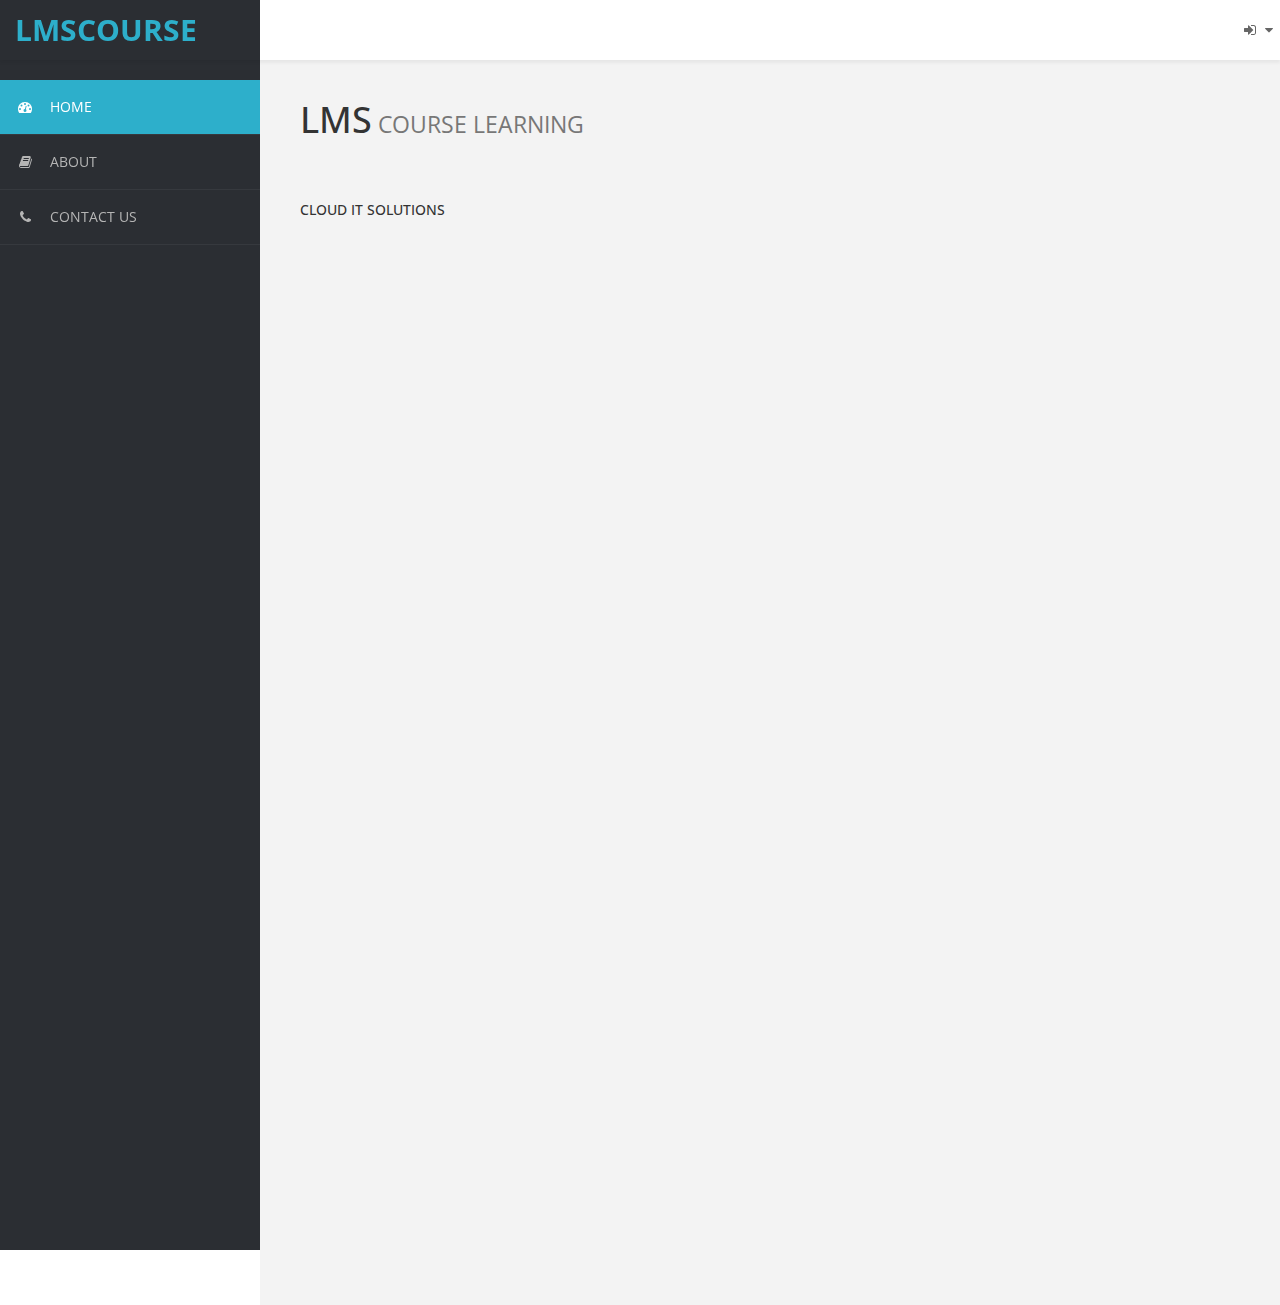
<file: index.html>
<!DOCTYPE html>
<html xmlns="http://www.w3.org/1999/xhtml">

<head>
    <meta charset="utf-8" />
    <meta name="viewport" content="width=device-width, initial-scale=1.0" />
    <title>LMS COURSE</title> 
    <!-- Bootstrap Styles-->
    <link href="assets/css/bootstrap.css" rel="stylesheet" />
    <!-- FontAwesome Styles-->
    <link href="assets/css/font-awesome.css" rel="stylesheet" />
    <!-- Morris Chart Styles-->
    <link href="assets/js/morris/morris-0.4.3.min.css" rel="stylesheet" />
    <!-- Custom Styles-->
    <link href="assets/css/custom-styles.css" rel="stylesheet" />
    <!-- Google Fonts-->
    <link href='http://fonts.googleapis.com/css?family=Open+Sans' rel='stylesheet' type='text/css' />
</head>

<body>
<div id="wrapper">
        <nav class="navbar navbar-default top-navbar" role="navigation">
            <div class="navbar-header">
                <button type="button" class="navbar-toggle" data-toggle="collapse" data-target=".sidebar-collapse">
                    <span class="sr-only">Toggle navigation</span>
                    <span class="icon-bar"></span>
                    <span class="icon-bar"></span>
                    <span class="icon-bar"></span>
                </button>
                <a class="navbar-brand" href="index.html"><b>LMS</b>COURSE</a>
            </div>

            <ul class="nav navbar-top-links navbar-right">

                </li>
				                <li class="dropdown">
                    <a class="dropdown-toggle" data-toggle="dropdown" href="#" aria-expanded="false">
                        <i class="fa fa-sign-in fa-fw"></i> <i class="fa fa-caret-down"></i>
                    </a>
                    <ul class="dropdown-menu dropdown-tasks">
                        <li>
                            <a href="login.html">   <!--  page link to user login here -->
                                <div>
                                    <p>
                                        <strong>USER</strong>
                                        <span class="pull-right text-muted"></span>
                                    </p>
                                  
                                </div>
                            </a>
                        </li>
                        <li class="divider"></li>
                        <li>
                            <a href="login_admin.html">
                                <div>
                                    <p>
                                        <strong>ADMIN</strong>  <!--  page link to admin login here -->
                                        <span class="pull-right text-muted"></span>
                                    </p>

                                    
                                </div>
                            </a>
                        </li>
                       
                       
                    <!-- /.dropdown-tasks -->
                </li>
     
            
				
            </ul>
        </nav>
        
        <!--/. NAV TOP  -->
        <nav class="navbar-default navbar-side" role="navigation">
            <div class="sidebar-collapse">
                <ul class="nav" id="main-menu">

                    <li>
                        <a class="active-menu" href="index.html?page=homepage"><i class="fa fa-dashboard"></i>HOME</a>
                    </li>
                   
                                                         
                    </span></a>


                    <li>
                        <a class="#" href="about.html?page=homepage"><i class="fa fa-book"></i>ABOUT</a>  <!-- button to page about -->
                    </li>


   <li>
                        <a class="#" href="contact_us.html?page=homepage"><i class="fa fa-phone"></i>CONTACT US</a>  <!-- button to page contact us -->
                    </li>




                              
                               
                              
                       
                   
					
                        </ul>
			
                        </ul>
                    </li>
                </ul>

            </div>

        </nav>
        <!-- /. NAV SIDE  -->
        <div id="page-wrapper">
            <div id="page-inner">


                <div class="row">
                    <div class="col-md-12">
                        <h1 class="page-header">
                           LMS<small>   COURSE LEARNING </small>
                        </h1>

                    </div>
                </div>
				
				
<tr>
<td height="450px" valign="top">


</td>
</tr>
    </form>
    
</body>       
<h3>
					
				
				
                <div class="row"></div>
                <!-- /. ROW  -->
			  <footer><p>CLOUD IT SOLUTIONS <a href="http://webthemez.com"></a></p></footer>
            </div>
            <!-- /. PAGE INNER  -->
        </div>
        <!-- /. PAGE WRAPPER  -->
    </div>
    <!-- /. WRAPPER  -->
    <!-- JS Scripts-->
    <!-- jQuery Js -->
    <script src="assets/js/jquery-1.10.2.js"></script>
    <!-- Bootstrap Js -->
    <script src="assets/js/bootstrap.min.js"></script>
	 
    <!-- Metis Menu Js -->
    <script src="assets/js/jquery.metisMenu.js"></script>
    <!-- Morris Chart Js -->
    <script src="assets/js/morris/raphael-2.1.0.min.js"></script>
    <script src="assets/js/morris/morris.js"></script>
	
	
	<script src="assets/js/easypiechart.js"></script>
	<script src="assets/js/easypiechart-data.js"></script>
	
	
    <!-- Custom Js -->
    <script src="assets/js/custom-scripts.js"></script>

    <!--Action JS-->
    <script src="js/action.js"></script>


</body>

</html>
</file>
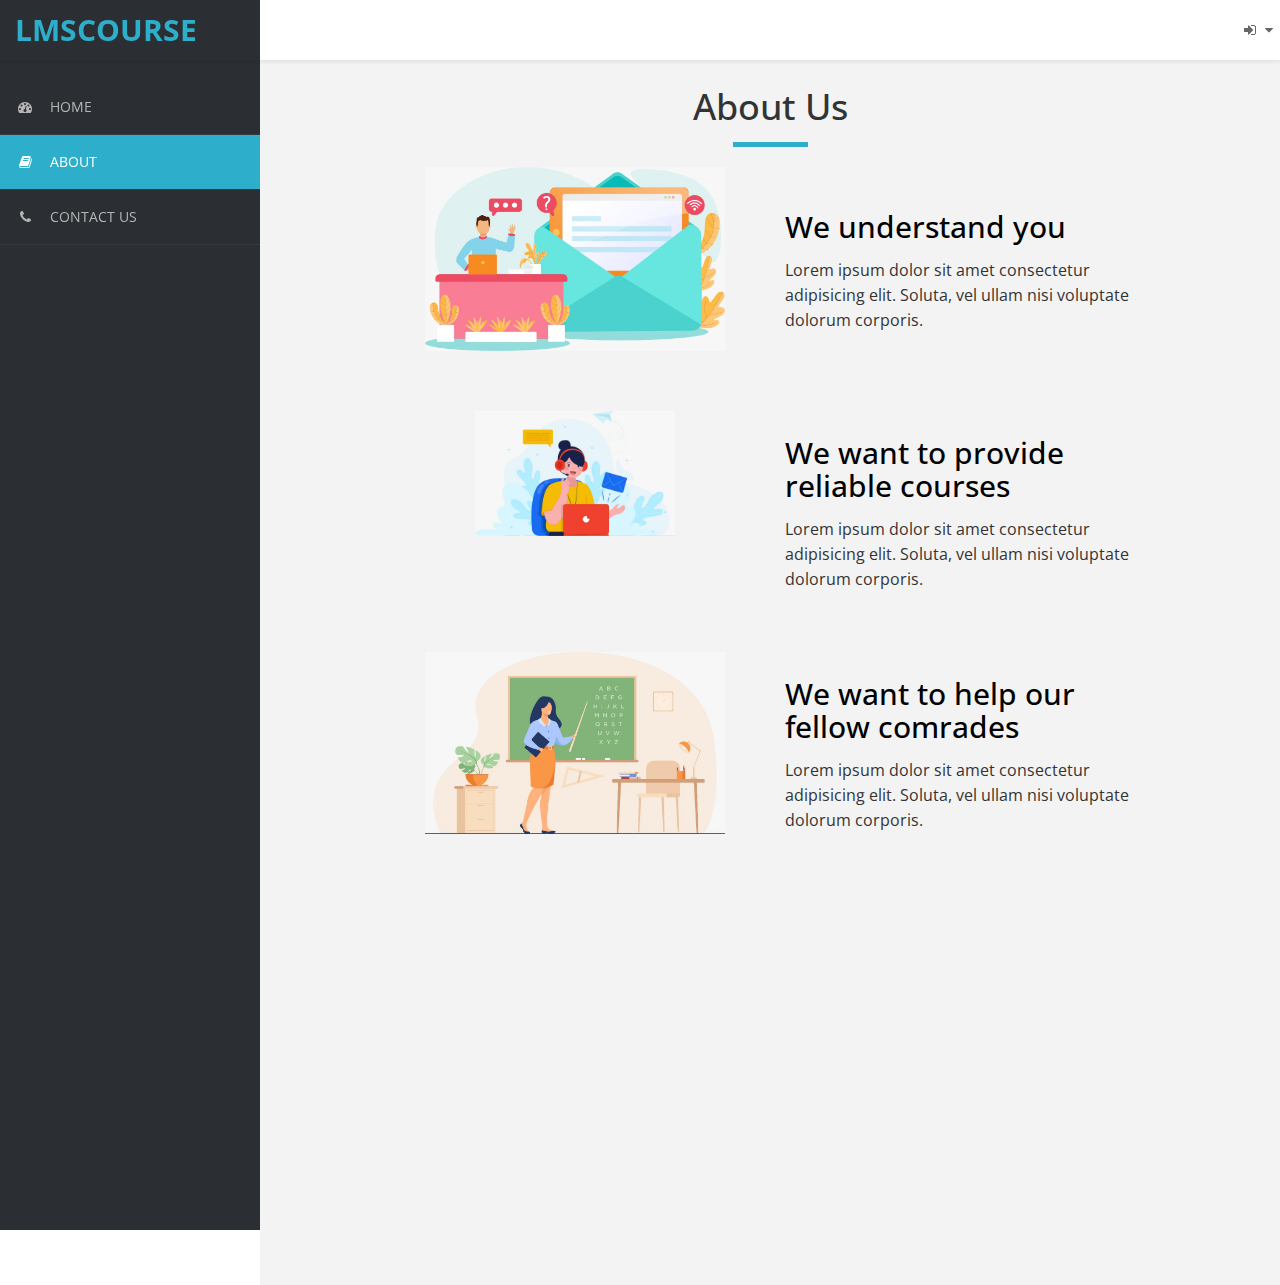
<file: about.html>
<!DOCTYPE html>
<html xmlns="http://www.w3.org/1999/xhtml">

<head>
  <meta charset="utf-8" />
  <meta name="viewport" content="width=device-width, initial-scale=1.0" />
  <title>LMS COURSE</title>
  <!-- Bootstrap Styles-->
  <link href="assets/css/bootstrap.css" rel="stylesheet" />
  <!-- FontAwesome Styles-->
  <link rel="stylesheet" href="https://cdnjs.cloudflare.com/ajax/libs/font-awesome/5.15.3/css/all.min.css"
    integrity="sha512-iBBXm8fW90+nuLcSKlbmrPcLa0OT92xO1BIsZ+ywDWZCvqsWgccV3gFoRBv0z+8dLJgyAHIhR35VZc2oM/gI1w=="
    crossorigin="anonymous" referrerpolicy="no-referrer" />
  <link href="assets/css/font-awesome.css" rel="stylesheet" />

  <!-- Morris Chart Styles-->
  <link href="assets/js/morris/morris-0.4.3.min.css" rel="stylesheet" />
  <!-- Custom Styles-->
  <link href="assets/css/custom-styles.css" rel="stylesheet" />
  <!-- Google Fonts-->
  <link href='http://fonts.googleapis.com/css?family=Open+Sans' rel='stylesheet' type='text/css' />
</head>

<body>
  <div id="wrapper">
    <nav class="navbar navbar-default top-navbar" role="navigation">
      <div class="navbar-header">
        <button type="button" class="navbar-toggle" data-toggle="collapse" data-target=".sidebar-collapse">
          <span class="sr-only">Toggle navigation</span>
          <span class="icon-bar"></span>
          <span class="icon-bar"></span>
          <span class="icon-bar"></span>
        </button>
        <a class="navbar-brand" href="index.html"><b>LMS</b>COURSE</a>
      </div>

      <ul class="nav navbar-top-links navbar-right">

        </li>
        <li class="dropdown">
          <a class="dropdown-toggle" data-toggle="dropdown" href="#" aria-expanded="false">
            <i class="fa fa-sign-in fa-fw"></i> <i class="fa fa-caret-down"></i>
          </a>
          <ul class="dropdown-menu dropdown-tasks">
            <li>
              <a href="login.html">
                <!--  page link to user login here -->
                <div>
                  <p>
                    <strong>USER</strong>
                    <span class="pull-right text-muted"></span>
                  </p>

                </div>
              </a>
            </li>
            <li class="divider"></li>
            <li>
              <a href="login_admin.html">
                <div>
                  <p>
                    <strong>ADMIN</strong> <!--  page link to admin login here -->
                    <span class="pull-right text-muted"></span>
                  </p>
                </div>
              </a>
            </li>
            <!-- /.dropdown-tasks -->
        </li>
      </ul>
    </nav>

    <!--/. NAV TOP  -->
    <nav class="navbar-default navbar-side" role="navigation">
      <div class="sidebar-collapse">
        <ul class="nav" id="main-menu">
          <li>
            <a href="index.html?page=homepage"><i class="fa fa-dashboard"></i>HOME</a>
          </li>
          </span></a>
          <li>
            <a class="active-menu" href="about.html"><i class="fa fa-book"></i>ABOUT</a>
            <!-- button to page about -->
          </li>
          <li>
            <a href="contact_us.html"><i class="fa fa-phone"></i>CONTACT US</a>
            <!-- button to page contact us -->
          </li>
        </ul>
        </ul>
        </li>
        </ul>
      </div>
    </nav>
    <!-- /. NAV SIDE  -->
    <div id="page-wrapper">
      <div id="page-inner" style="max-width: 800px; margin: 0 auto 0 auto;">
        <div class="col-md-12 text-center">
          <h1>About Us</h1>
          <hr class="mx-auto pb-5" style="border-top: 5px solid rgb(45, 175, 203); width: 10%;">
          <div class="row text-center">
            <div class="col-lg-6">
              <img style="width: 300px;" src="./images/thumbnail.jpeg" alt="img2">
            </div>
            <div class="col-lg-6">
              <div class="text2 text-left" style="padding-top: 10%;">
              <h2 class="uppercase">We understand you</h2>
              <p>Lorem ipsum dolor sit amet consectetur adipisicing elit. Soluta, vel ullam nisi voluptate dolorum corporis.</p>
              </div>
            </div>
          </div>

          <div class="row text-center" style="padding-top: 60px;">
            <div class="col-lg-6">
              <img style="width: 200px;" src="./images/thumbnail2.jpeg" alt="img2">
            </div>
            <div class="col-lg-6">
              <div class="text2 text-left" style="padding-top: 5%;">
              <h2>We want to provide reliable courses</h2>
              <p>Lorem ipsum dolor sit amet consectetur adipisicing elit. Soluta, vel ullam nisi voluptate dolorum corporis.</p>
              </div>
            </div>
          </div>
          
          <div class="row text-center" style="padding-top: 50px;">
            <div class="col-lg-6">
              <img style="width: 300px;" src="./images/thumbnal3.jpeg" alt="img2">
            </div>
            <div class="col-lg-6">
              <div class="text2 text-left" style="padding-top: 5%;">
              <h2>We want to help our fellow comrades</h2>
              <p>Lorem ipsum dolor sit amet consectetur adipisicing elit. Soluta, vel ullam nisi voluptate dolorum corporis.</p>
              </div>
            </div>
          </div>
        </div>
      </div>
      <!-- /. PAGE INNER  -->
    </div>
    <!-- /. PAGE WRAPPER  -->
  </div>
  <!-- /. WRAPPER  -->
  <!-- JS Scripts-->
  <!-- jQuery Js -->
  <script src="assets/js/jquery-1.10.2.js"></script>
  <!-- Bootstrap Js -->
  <script src="assets/js/bootstrap.min.js"></script>

  <!-- Metis Menu Js -->
  <script src="assets/js/jquery.metisMenu.js"></script>
  <!-- Morris Chart Js -->
  <script src="assets/js/morris/raphael-2.1.0.min.js"></script>
  <script src="assets/js/morris/morris.js"></script>


  <script src="assets/js/easypiechart.js"></script>
  <script src="assets/js/easypiechart-data.js"></script>


  <!-- Custom Js -->
  <script src="assets/js/custom-scripts.js"></script>

  <!--Action JS-->
  <script src="js/action.js"></script>


</body>

</html>
</file>
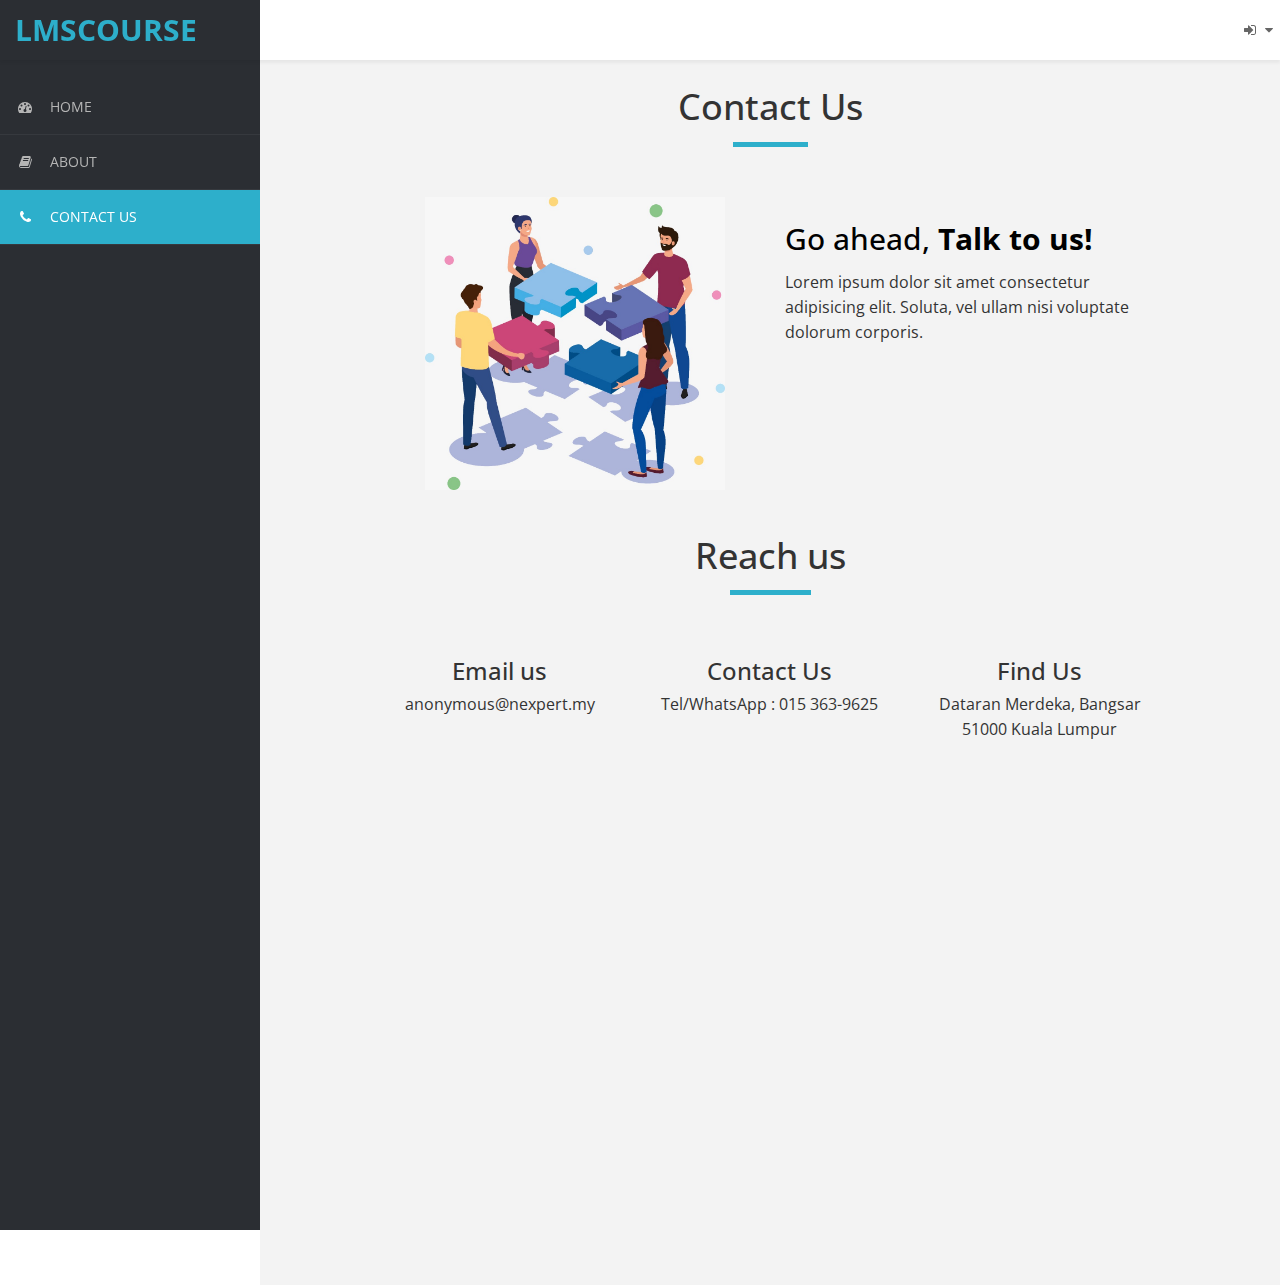
<file: contact_us.html>
<!DOCTYPE html>
<html xmlns="http://www.w3.org/1999/xhtml">

<head>
  <meta charset="utf-8" />
  <meta name="viewport" content="width=device-width, initial-scale=1.0" />
  <title>LMS COURSE</title>
  <!-- Bootstrap Styles-->
  <link href="assets/css/bootstrap.css" rel="stylesheet" />
  <!-- FontAwesome Styles-->
  <link rel="stylesheet" href="https://cdnjs.cloudflare.com/ajax/libs/font-awesome/5.15.3/css/all.min.css"
    integrity="sha512-iBBXm8fW90+nuLcSKlbmrPcLa0OT92xO1BIsZ+ywDWZCvqsWgccV3gFoRBv0z+8dLJgyAHIhR35VZc2oM/gI1w=="
    crossorigin="anonymous" referrerpolicy="no-referrer" />
  <link href="assets/css/font-awesome.css" rel="stylesheet" />

  <!-- Morris Chart Styles-->
  <link href="assets/js/morris/morris-0.4.3.min.css" rel="stylesheet" />
  <!-- Custom Styles-->
  <link href="assets/css/custom-styles.css" rel="stylesheet" />
  <!-- Google Fonts-->
  <link href='http://fonts.googleapis.com/css?family=Open+Sans' rel='stylesheet' type='text/css' />
</head>

<body>
  <div id="wrapper">
    <nav class="navbar navbar-default top-navbar" role="navigation">
      <div class="navbar-header">
        <button type="button" class="navbar-toggle" data-toggle="collapse" data-target=".sidebar-collapse">
          <span class="sr-only">Toggle navigation</span>
          <span class="icon-bar"></span>
          <span class="icon-bar"></span>
          <span class="icon-bar"></span>
        </button>
        <a class="navbar-brand" href="index.html"><b>LMS</b>COURSE</a>
      </div>

      <ul class="nav navbar-top-links navbar-right">

        </li>
        <li class="dropdown">
          <a class="dropdown-toggle" data-toggle="dropdown" href="#" aria-expanded="false">
            <i class="fa fa-sign-in fa-fw"></i> <i class="fa fa-caret-down"></i>
          </a>
          <ul class="dropdown-menu dropdown-tasks">
            <li>
              <a href="login.html">
                <!--  page link to user login here -->
                <div>
                  <p>
                    <strong>USER</strong>
                    <span class="pull-right text-muted"></span>
                  </p>

                </div>
              </a>
            </li>
            <li class="divider"></li>
            <li>
              <a href="login_admin.html">
                <div>
                  <p>
                    <strong>ADMIN</strong> <!--  page link to admin login here -->
                    <span class="pull-right text-muted"></span>
                  </p>
                </div>
              </a>
            </li>
            <!-- /.dropdown-tasks -->
        </li>
      </ul>
    </nav>

    <!--/. NAV TOP  -->
    <nav class="navbar-default navbar-side" role="navigation">
      <div class="sidebar-collapse">
        <ul class="nav" id="main-menu">
          <li>
            <a href="index.html?page=homepage"><i class="fa fa-dashboard"></i>HOME</a>
          </li>
          </span></a>
          <li>
            <a href="about.html"><i class="fa fa-book"></i>ABOUT</a>
            <!-- button to page about -->
          </li>
          <li>
            <a class="active-menu" href="contact.html"><i class="fa fa-phone"></i>CONTACT US</a>
            <!-- button to page contact us -->
          </li>
        </ul>
        </ul>
        </li>
        </ul>
      </div>
    </nav>
    <!-- /. NAV SIDE  -->
    <div id="page-wrapper">
      <div id="page-inner" style="max-width: 800px; margin: 0 auto 0 auto;">
        <div class="row" style="margin: 0 auto;">
          <div class="col-md-12 text-center">
            <h1>Contact Us</h1>
            <hr class="mx-auto pb-5" style="border-top: 5px solid rgb(45, 175, 203); width: 10%;">
          </div>
          <div class="row text-center" style="margin: 15% 0 5% 0;">
            <div class="col-lg-6">
              <img style="width: 300px;" src="./images/thumbnail4.jpeg" alt="img2">
            </div>
            <div class="col-lg-6">
              <div class="text2 text-left" style="padding-top: 5%;">
              <h2>Go ahead, <strong>Talk to us!</strong> </h2>
              <p>Lorem ipsum dolor sit amet consectetur adipisicing elit. Soluta, vel ullam nisi voluptate dolorum corporis.</p>
              </div>
            </div>
          </div>
          <div class="row text-center">
            <h1>Reach us</h1>
            <hr class="mx-auto pb-5" style="border-top: 5px solid rgb(45, 175, 203); width: 10%;">
            <div class="col-lg-4">
              <div class="icon" style="padding-top: 10%;">
                <a href="#"><i class="fas fa-envelope-open-text fa-3x" style="color: rgb(45, 175, 203)"></i></a>
                <h3 style="padding-top: 5%;">Email us</h3>
                <p style="padding-top: 5%;">anonymous@nexpert.my</p>
              </div>
            </div>
            <div class="col-lg-4">
              <div class="icon" style="padding-top: 10%;">
                <a href="#"><i class="fas fa-mobile-alt fa-3x" style="color: rgb(45, 175, 203)"></i></a>
                <h3 style="padding-top: 5%;">Contact Us</h3>
                <p style="padding-top: 5%;">Tel/WhatsApp : 015 363-9625</p>
              </div>
            </div>
            <div class="col-lg-4">
              <div class="icon" style="padding-top: 10%;">
                <a href="#"><i class="fas fa-map-marked-alt fa-3x" style="color: rgb(45, 175, 203)"></i></a>
                <h3 style="padding-top: 5%;">Find Us</h3>
                <p style="padding-top: 5%;">Dataran Merdeka, Bangsar 51000 Kuala Lumpur</p>
              </div>
            </div>
          </div>
        </div>
      </div>
      <!-- /. PAGE INNER  -->
    </div>
    <!-- /. PAGE WRAPPER  -->
  </div>
  <!-- /. WRAPPER  -->
  <!-- JS Scripts-->
  <!-- jQuery Js -->
  <script src="assets/js/jquery-1.10.2.js"></script>
  <!-- Bootstrap Js -->
  <script src="assets/js/bootstrap.min.js"></script>

  <!-- Metis Menu Js -->
  <script src="assets/js/jquery.metisMenu.js"></script>
  <!-- Morris Chart Js -->
  <script src="assets/js/morris/raphael-2.1.0.min.js"></script>
  <script src="assets/js/morris/morris.js"></script>


  <script src="assets/js/easypiechart.js"></script>
  <script src="assets/js/easypiechart-data.js"></script>


  <!-- Custom Js -->
  <script src="assets/js/custom-scripts.js"></script>

  <!--Action JS-->
  <script src="js/action.js"></script>


</body>

</html>
</file>
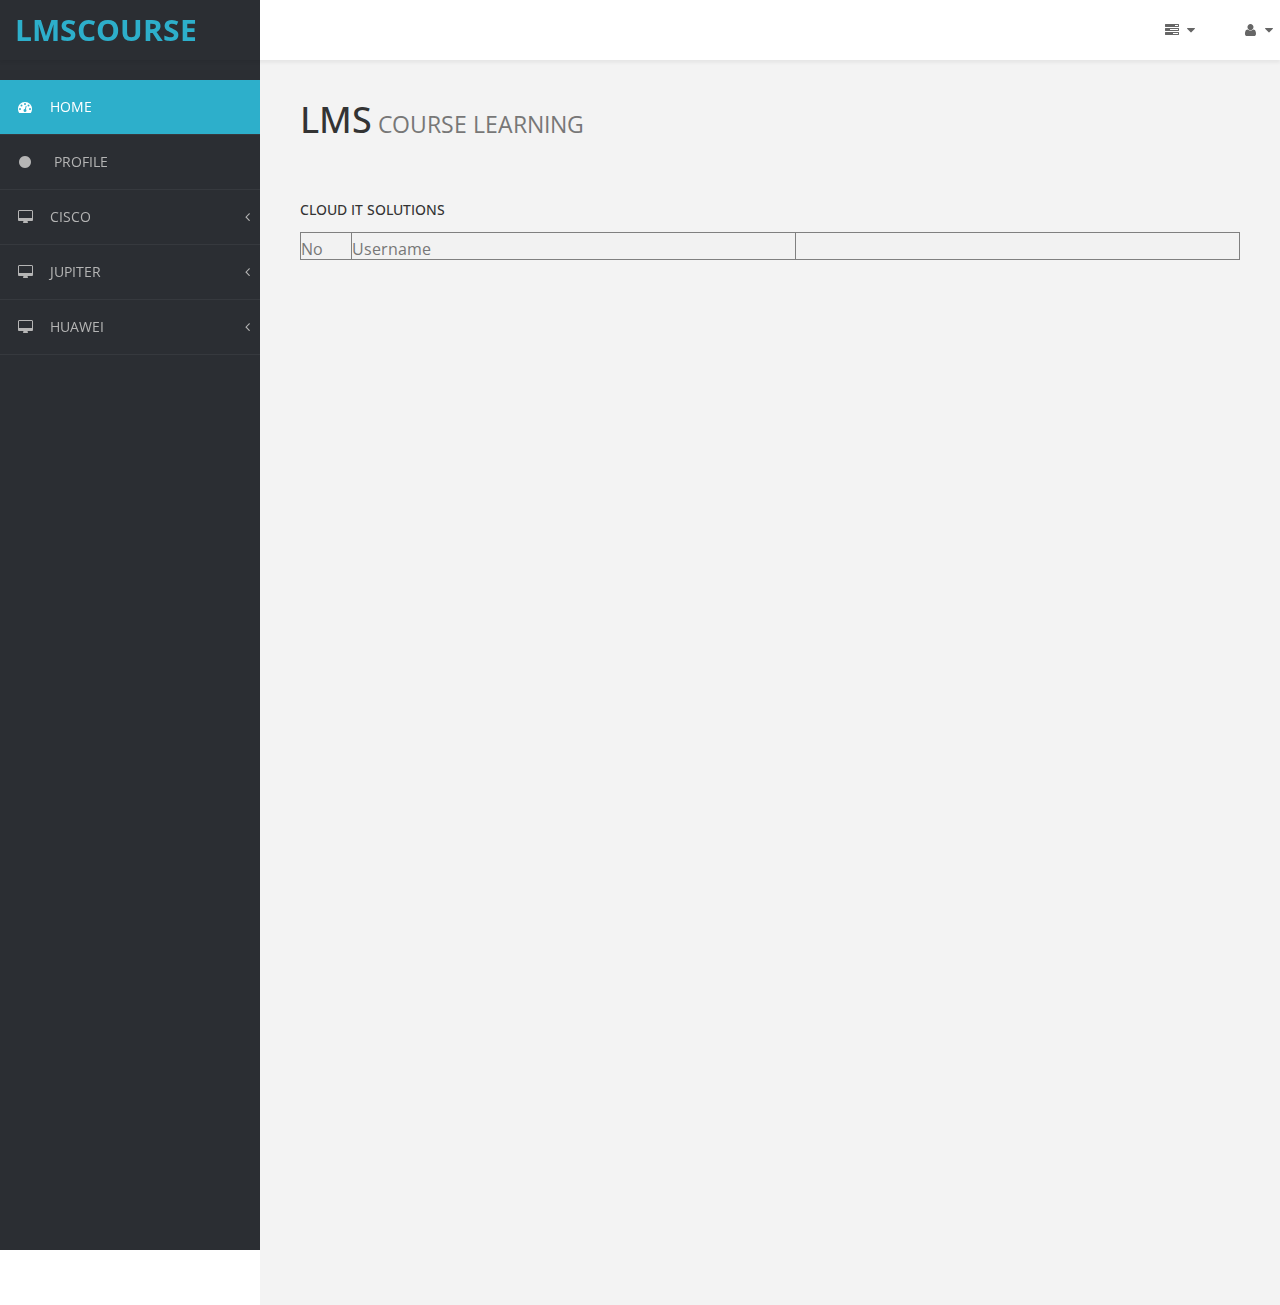
<file: index_admin.html>
<!-- Command for connecting to DB -->
<!-- // Include database connection settings -->
<!--include('../include/dbconn.php'); -->

<!--include ("../login/session.php"); -->
<!--session_start(); -->

<!--if (!isset($_SESSION['username'])) { -->
<!--        header('Location: ../login'); -->
<!--	}  -->
		



<!DOCTYPE html>
<html xmlns="http://www.w3.org/1999/xhtml">

<head>
    <meta charset="utf-8" />
    <meta name="viewport" content="width=device-width, initial-scale=1.0" />
    <title>LMS COURSE</title> 
    <!-- Bootstrap Styles-->
    <link href="assets/css/bootstrap.css" rel="stylesheet" />
    <!-- FontAwesome Styles-->
    <link href="assets/css/font-awesome.css" rel="stylesheet" />
    <!-- Morris Chart Styles-->
    <link href="assets/js/morris/morris-0.4.3.min.css" rel="stylesheet" />
    <!-- Custom Styles-->
    <link href="assets/css/custom-styles.css" rel="stylesheet" />
    <!-- Google Fonts-->
    <link href='http://fonts.googleapis.com/css?family=Open+Sans' rel='stylesheet' type='text/css' />
</head>

<body>
<div id="wrapper">
        <nav class="navbar navbar-default top-navbar" role="navigation">
            <div class="navbar-header">
                <button type="button" class="navbar-toggle" data-toggle="collapse" data-target=".sidebar-collapse">
                    <span class="sr-only">Toggle navigation</span>
                    <span class="icon-bar"></span>
                    <span class="icon-bar"></span>
                    <span class="icon-bar"></span>
                </button>
                <a class="navbar-brand" href="index_admin.php"><b>LMS</b>COURSE</a>
            </div>

            <ul class="nav navbar-top-links navbar-right">

                </li>
				                <li class="dropdown">
                    <a class="dropdown-toggle" data-toggle="dropdown" href="#" aria-expanded="false">
                        <i class="fa fa-tasks fa-fw"></i> <i class="fa fa-caret-down"></i>
                    </a>
                   
                    <!-- /.dropdown-tasks -->
                </li>
     
                <li class="dropdown">
                    <a class="dropdown-toggle" data-toggle="dropdown" href="#" aria-expanded="false">
                        <i class="fa fa-user fa-fw"></i> <i class="fa fa-caret-down"></i>
                    </a>
                    <ul class="dropdown-menu dropdown-user">
                        <li><button type="submit" class="btn btn-primary" onclick="logout()"><i class="fa fa-sign-out fa-fw"></i> Logout</button>
                        </li>
                    </ul>
                    <!-- /.dropdown-user -->
                </li>
                <!-- /.dropdown -->
				
            </ul>
        </nav>
        
        <!--/. NAV TOP  -->
        <nav class="navbar-default navbar-side" role="navigation">
            <div class="sidebar-collapse">
                <ul class="nav" id="main-menu">

                    <li>
                        <a class="active-menu" href="index_admin.php?page=homepage"><i class="fa fa-dashboard"></i>HOME</a>
                    </li>
                    
 <li>
                        <a href="profile_admin.php"><i class="fa fa-circle"></i> PROFILE</a>
                   
                    <li>
                        <a href="#"><i class="fa fa-desktop"></i>CISCO<span class="fa arrow"></span></a>
                        <ul class="nav nav-second-level">
                            <li>
                                <a href="add_subtopic_cisco.php">Add Subtopic</a>
                            </li>
                            <li>
                                <a href="search_subtopic_cisco.php">Search Subtopic</a>
                            </li>
							
							 <li>
                                <a href="view_subtopic_cisco.php?id=0">View Subtopic</a>
                            </li>
                            

                              
                              
                       
                            
                                  
                              </ul>
							  <li>
							  
							  
<a href="#"><i class="fa fa-desktop"></i>JUPITER<span class="fa arrow"></span></a>
                        <ul class="nav nav-second-level">
                            <li>
                                <a href="add_subtopic_jupiter.php">Add Subtopic</a>
                            </li>
                            <li>
                                <a href="search_subtopic_jupiter.php">Search Subtopic</a>
                            </li>
							
							<li>
                                <a href="view_subtopic_jupiter.php?id=0">View Subtopic</a>
                            </li>
                            
                            
                                  
                              </ul>
							  
							 <li> 
							  
                        <a href="#"><i class="fa fa-desktop"></i>HUAWEI<span class="fa arrow"></span></a>
                        <ul class="nav nav-second-level">
                        <li>
                       <a href="add_subtopic_huawei.php">Add Subtopic</a>
                        </li>
                        <li>
                        <a href="search_subtopic_huawei.php">Search Subtopic</a>
                        </li>
<li>
                                <a href="view_subtopic_huawei.php?id=0">View Subtopic</a>
                            </li>
                            

                         </li>
                        </ul>
			
					
						
			
                        </ul>
                    </li>
                </ul>

            </div>

        </nav>
        <!-- /. NAV SIDE  -->
        <div id="page-wrapper">
            <div id="page-inner">


                <div class="row">
                    <div class="col-md-12">
                        <h1 class="page-header">
                           LMS<small>   COURSE LEARNING </small>
                        </h1>

                    </div>
                </div>
				
				
<tr>
<td height="450px" valign="top">


</td>
</tr>
    </form>
    
</body>       
<h3>
					
				
				
                <div class="row"></div>
                <!-- /. ROW  -->
			  <footer><p>CLOUD IT SOLUTIONS <a href="http://webthemez.com"></a></p></footer>
			  <form>
			  <table width="100%" border="1" align="center" cellpadding="0" cellspacing="0">
				<tr align="left" bgcolor="#f2f2f2">
				<th width="3%"><small>No</small></td>
				<th width="26%"><small>Username</small></td>  
				<th width="26%"><small></small></td>
				</tr>
				
				<!-- Open PHP here -->
				<!-- $color="1"; -->
				<!-- for ($a=0; $a<$numrow; $a++) { -->
				<!-- $row = mysqli_fetch_array($result); -->
				<!-- if($color==1){ -->
				<!-- echo "<tr bgcolor='#FFFFCC'>" -->
				<!-- Close PHP here -->
				
				
				<!-- <td>&nbsp;"Open PHP" echo $a+1; "Close PHP"</td> -->
				<!-- <td>&nbsp;"Open PHP" echo ucwords (strtolower($row['username'])); "Close PHP"</td>    -->
				<!-- <td>&nbsp;"Open PHP" echo ucwords (strtolower($row['name'])); "Close PHP"</td>  -->
				<!-- <td>&nbsp;"Open PHP" echo ucwords (strtolower($row['email'])); "Close PHP"</td>  -->
				<!-- <td>&nbsp;"Open PHP" echo $row['telephone']; "Close PHP"</td> -->
				<!-- </tr> -->
				
				
				<!-- "Open PHP" -->
				<!-- $color="2"; -->
				<!-- else{ -->
				<!--  echo "<tr bgcolor='#FFCC99'>" -->
				<!-- "Close PHP" -->
				
				
				<!-- <td>&nbsp;"Open PHP" echo $a+1; "Close PHP"</td> -->
				<!-- <td>&nbsp;"Open PHP" echo ucwords (strtolower($row['username'])); "Close PHP"</td>    -->
				<!-- <td>&nbsp;"Open PHP" echo ucwords (strtolower($row['name'])); "Close PHP"</td>  -->
				<!-- <td>&nbsp;"Open PHP" echo ucwords (strtolower($row['email'])); "Close PHP"</td>  -->
				<!-- <td>&nbsp;"Open PHP" echo $row['telephone']; "Close PHP"</td> -->
				<!-- </tr> -->
				
				
				<!-- "Open PHP" -->
				<!-- $color="1"; -->
				<!-- } -->
				<!-- } -->
				<!-- if ($numrow==0) -->
				<!-- { -->
				<!-- echo '<tr> -->
				<!-- <td colspan="8"><font color="#FF0000">No record avaiable.</font></td> -->
				<!-- </tr>';  -->
				<!-- } -->
				<!-- "Close PHP"-->

			   </table>
			  </form>
            </div>
            <!-- /. PAGE INNER  -->
        </div>
        <!-- /. PAGE WRAPPER  -->
    </div>
    <!-- /. WRAPPER  -->
    <!-- JS Scripts-->
    <!-- jQuery Js -->
    <script src="assets/js/jquery-1.10.2.js"></script>
    <!-- Bootstrap Js -->
    <script src="assets/js/bootstrap.min.js"></script>
	 
    <!-- Metis Menu Js -->
    <script src="assets/js/jquery.metisMenu.js"></script>
    <!-- Morris Chart Js -->
    <script src="assets/js/morris/raphael-2.1.0.min.js"></script>
    <script src="assets/js/morris/morris.js"></script>
	
	
	<script src="assets/js/easypiechart.js"></script>
	<script src="assets/js/easypiechart-data.js"></script>
	
	
    <!-- Custom Js -->
    <script src="assets/js/custom-scripts.js"></script>

    <!--Action JS-->
    <script src="js/action.js"></script>

</body>

</html>
</file>
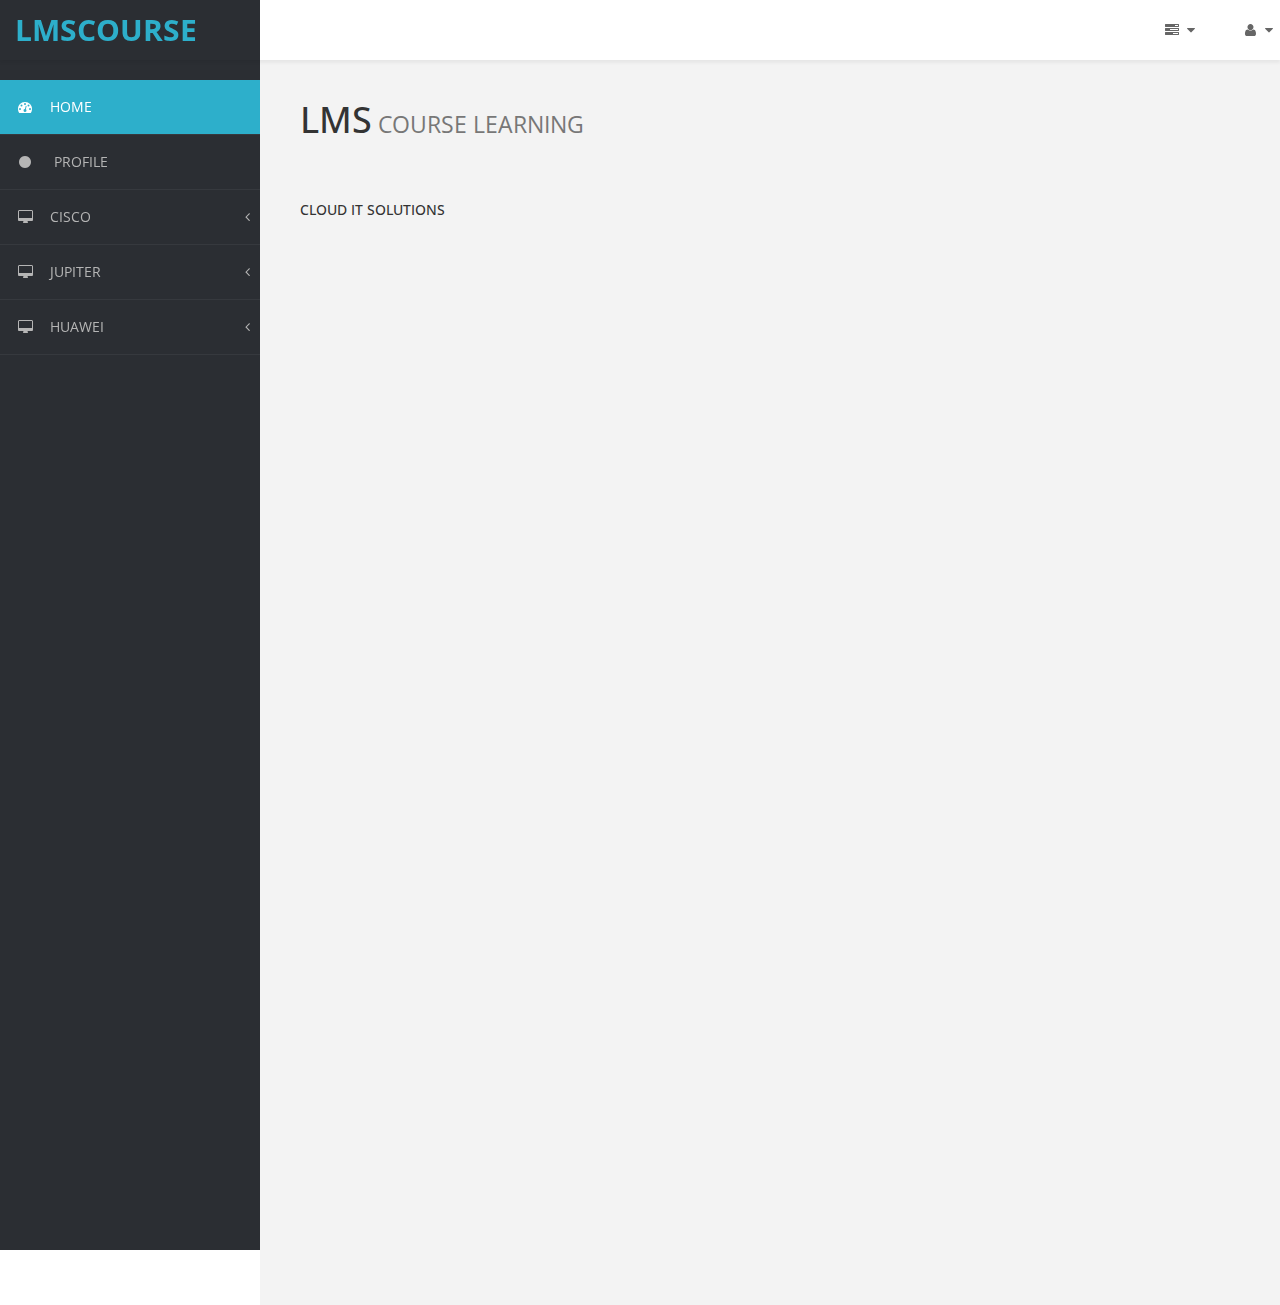
<file: index_user.html>
<!DOCTYPE html>
<html xmlns="http://www.w3.org/1999/xhtml">

<head>
    <meta charset="utf-8" />
    <meta name="viewport" content="width=device-width, initial-scale=1.0" />
    <title>LMS COURSE</title> 
    <!-- Bootstrap Styles-->
    <link href="assets/css/bootstrap.css" rel="stylesheet" />
    <!-- FontAwesome Styles-->
    <link href="assets/css/font-awesome.css" rel="stylesheet" />
    <!-- Morris Chart Styles-->
    <link href="assets/js/morris/morris-0.4.3.min.css" rel="stylesheet" />
    <!-- Custom Styles-->
    <link href="assets/css/custom-styles.css" rel="stylesheet" />
    <!-- Google Fonts-->
    <link href='http://fonts.googleapis.com/css?family=Open+Sans' rel='stylesheet' type='text/css' />
</head>

<body>
<div id="wrapper">
        <nav class="navbar navbar-default top-navbar" role="navigation">
            <div class="navbar-header">
                <button type="button" class="navbar-toggle" data-toggle="collapse" data-target=".sidebar-collapse">
                    <span class="sr-only">Toggle navigation</span>
                    <span class="icon-bar"></span>
                    <span class="icon-bar"></span>
                    <span class="icon-bar"></span>
                </button>
                <a class="navbar-brand" href="index_user.html"><b>LMS</b>COURSE</a>
            </div>

            <ul class="nav navbar-top-links navbar-right">

                </li>
				                <li class="dropdown">
                    <a class="dropdown-toggle" data-toggle="dropdown" href="#" aria-expanded="false">
                        <i class="fa fa-tasks fa-fw"></i> <i class="fa fa-caret-down"></i>
                    </a>
                    <ul class="dropdown-menu dropdown-tasks">
                        <li>
                            <a href="question.php">
                                <div>
                                    <p>
                                        <strong>My Question</strong>
                                        <span class="pull-right text-muted"></span>
                                    </p>
                                  
                                </div>
                            </a>
                        </li>
                        
                       
                       
                       
                       
                    </ul>
                    <!-- /.dropdown-tasks -->
                </li>
     
                <li class="dropdown">
                    <a class="dropdown-toggle" data-toggle="dropdown" href="#" aria-expanded="false">
                        <i class="fa fa-user fa-fw"></i> <i class="fa fa-caret-down"></i>
                    </a>
                    <ul class="dropdown-menu dropdown-user">
                        <li><button type="submit" class="btn btn-primary" onclick="logout()"><i class="fa fa-sign-out fa-fw"></i> Logout</button>
                        </li>
                    </ul>
                    <!-- /.dropdown-user -->
                </li>
                <!-- /.dropdown -->
				
            </ul>
        </nav>
        
        <!--/. NAV TOP  -->
        <nav class="navbar-default navbar-side" role="navigation">
            <div class="sidebar-collapse">
                <ul class="nav" id="main-menu">

                    <li>
                        <a class="active-menu" href="index_user.html?page=homepage"><i class="fa fa-dashboard"></i>HOME</a>
                    </li>
                    
 <li>
                        <a href="profile_user.php"><i class="fa fa-circle"></i> PROFILE</a>
                   
                    <li>
                        <a href="#"><i class="fa fa-desktop"></i>CISCO<span class="fa arrow"></span></a>
                        <ul class="nav nav-second-level">
                            <li>
                                <a href="view_subtopic_cisco.php?id=0">View Subtopic</a>
                            </li>
                            <li>
                                <a href="search_subtopic_cisco.php">Search Subtopic</a>
                            </li>
                            

                              
                              
                       
                            
                                  
                              </ul>
							  <li>
							  
							  
<a href="#"><i class="fa fa-desktop"></i>JUPITER<span class="fa arrow"></span></a>
                        <ul class="nav nav-second-level">
                            <li>
                                <a href="view_subtopic_jupiter.php?id=0">View Subtopic</a>
                            </li>
                            <li>
                                <a href="search_subtopic_jupiter.php">Search Subtopic</a>
                            </li>
                            
                                  
                              </ul>
							  
							 <li> 
							  
                        <a href="#"><i class="fa fa-desktop"></i>HUAWEI<span class="fa arrow"></span></a>
                        <ul class="nav nav-second-level">
                        <li>
                       <a href="view_subtopic_huawei.php?id=0">View Subtopic</a>
                        </li>
                        <li>
                        <a href="search_subtopic_huawei.php">Search Subtopic</a>
                        </li>


                         </li>
                        </ul>
			
					
						
			
                        </ul>
                    </li>
                </ul>

            </div>

        </nav>
        <!-- /. NAV SIDE  -->
        <div id="page-wrapper">
            <div id="page-inner">


                <div class="row">
                    <div class="col-md-12">
                        <h1 class="page-header">
                           LMS<small>   COURSE LEARNING </small>
                        </h1>

                    </div>
                </div>
				
				
<tr>
<td height="450px" valign="top">


</td>
</tr>
    </form>
    
</body>       
<h3>
					
				
				
                <div class="row"></div>
                <!-- /. ROW  -->
			  <footer><p>CLOUD IT SOLUTIONS <a href="http://webthemez.com"></a></p></footer>
            </div>
            <!-- /. PAGE INNER  -->
        </div>
        <!-- /. PAGE WRAPPER  -->
    </div>
    <!-- /. WRAPPER  -->
    <!-- JS Scripts-->
    <!-- jQuery Js -->
    <script src="assets/js/jquery-1.10.2.js"></script>
    <!-- Bootstrap Js -->
    <script src="assets/js/bootstrap.min.js"></script>
	 
    <!-- Metis Menu Js -->
    <script src="assets/js/jquery.metisMenu.js"></script>
    <!-- Morris Chart Js -->
    <script src="assets/js/morris/raphael-2.1.0.min.js"></script>
    <script src="assets/js/morris/morris.js"></script>
	
	
	<script src="assets/js/easypiechart.js"></script>
	<script src="assets/js/easypiechart-data.js"></script>
	
	
    <!-- Custom Js -->
    <script src="assets/js/custom-scripts.js"></script>

    <!--Action JS-->
    <script src="js/action.js"></script>


</body>

</html>
</file>
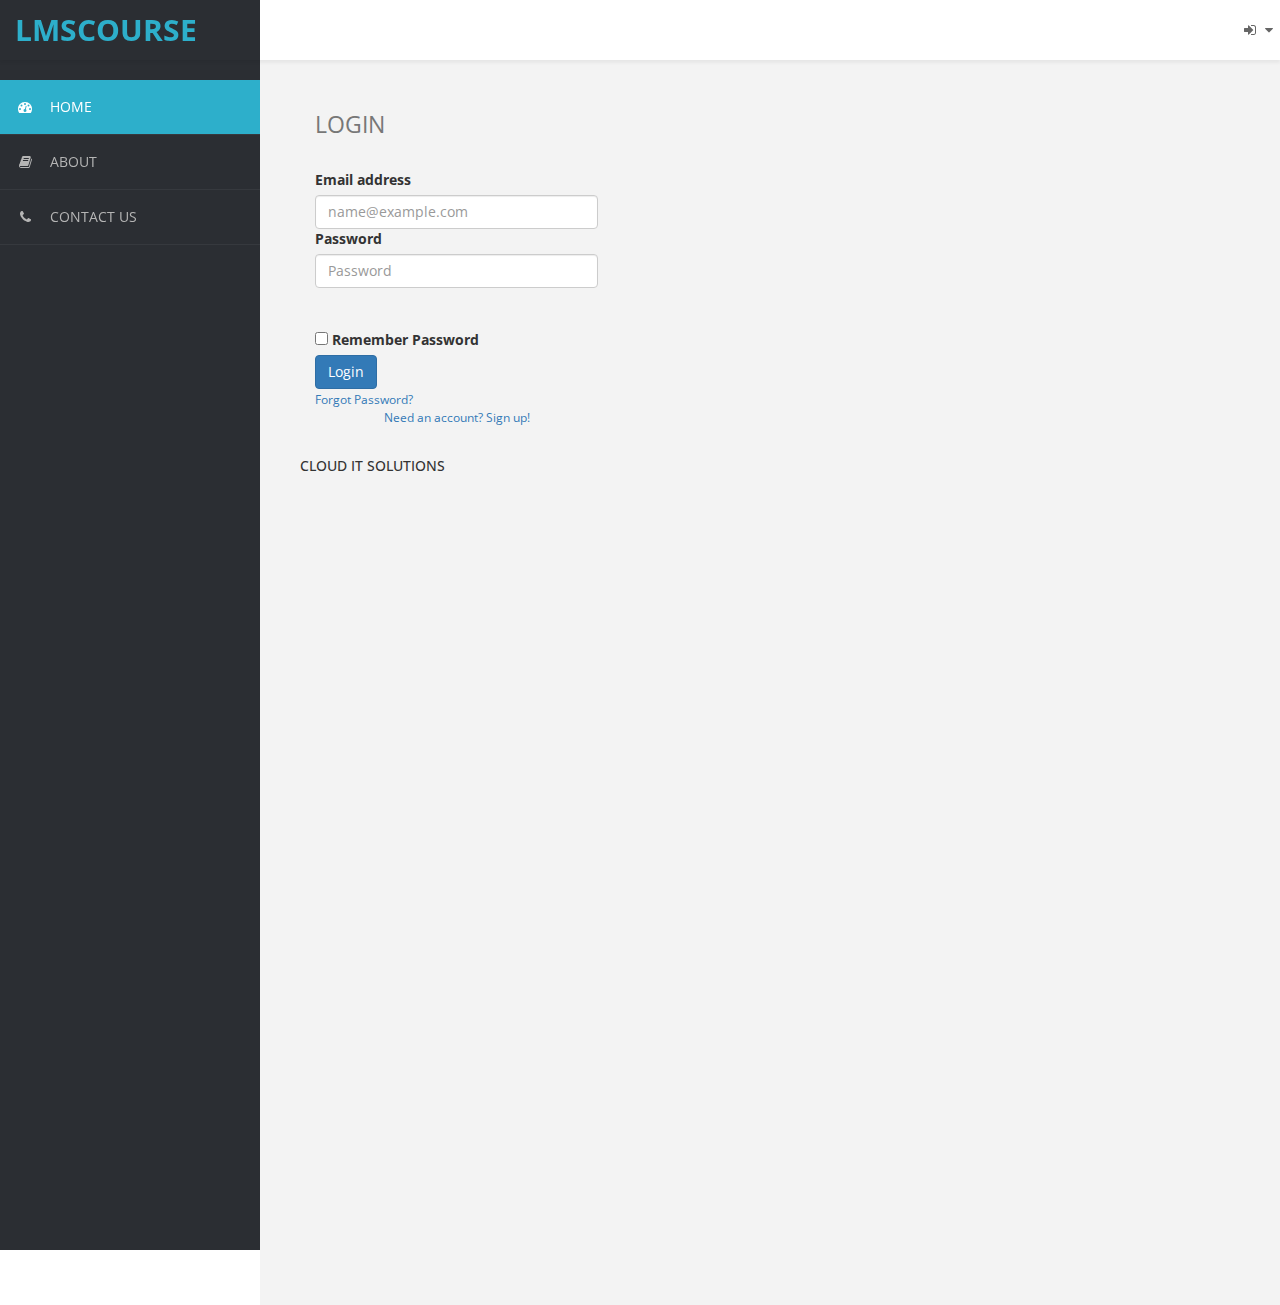
<file: login.html>
<!DOCTYPE html>
<html xmlns="http://www.w3.org/1999/xhtml">

<head>
    <meta charset="utf-8" />
    <meta name="viewport" content="width=device-width, initial-scale=1.0" />
    <title>LMS COURSE</title> 
    <!-- Bootstrap Styles-->
    <link href="assets/css/bootstrap.css" rel="stylesheet" />
    <!-- FontAwesome Styles-->
    <link href="assets/css/font-awesome.css" rel="stylesheet" />
    <!-- Morris Chart Styles-->
    <link href="assets/js/morris/morris-0.4.3.min.css" rel="stylesheet" />
    <!-- Custom Styles-->
    <link href="assets/css/custom-styles.css" rel="stylesheet" />
    <!-- Google Fonts-->
    <link href='http://fonts.googleapis.com/css?family=Open+Sans' rel='stylesheet' type='text/css' />
</head>

<body>
<div id="wrapper">
        <nav class="navbar navbar-default top-navbar" role="navigation">
            <div class="navbar-header">
                <button type="button" class="navbar-toggle" data-toggle="collapse" data-target=".sidebar-collapse">
                    <span class="sr-only">Toggle navigation</span>
                    <span class="icon-bar"></span>
                    <span class="icon-bar"></span>
                    <span class="icon-bar"></span>
                </button>
                <a class="navbar-brand" href="index.html"><b>LMS</b>COURSE</a>
            </div>

            <ul class="nav navbar-top-links navbar-right">

                </li>
				                <li class="dropdown">
                    <a class="dropdown-toggle" data-toggle="dropdown" href="#" aria-expanded="false">
                        <i class="fa fa-sign-in fa-fw"></i> <i class="fa fa-caret-down"></i>
                    </a>
                    <ul class="dropdown-menu dropdown-tasks">
                        <li>
                            <a href="login.html">   <!--  page link to user login here -->
                                <div>
                                    <p>
                                        <strong>USER</strong>
                                        <span class="pull-right text-muted"></span>
                                    </p>
                                  
                                </div>
                            </a>
                        </li>
                        <li class="divider"></li>
                        <li>
                            <a href="login_admin.html">
                                <div>
                                    <p>
                                        <strong>ADMIN</strong>  <!--  page link to admin login here -->
                                        <span class="pull-right text-muted"></span>
                                    </p>

                                    
                                </div>
                            </a>
                        </li>
                       
                       
                    <!-- /.dropdown-tasks -->
                </li>
     
            
				
            </ul>
        </nav>
        
 
        <!--/. NAV TOP  -->
        <nav class="navbar-default navbar-side" role="navigation">
            <div class="sidebar-collapse">
                <ul class="nav" id="main-menu">

                    <li>
                        <a class="active-menu" href="index.html?page=homepage"><i class="fa fa-dashboard"></i>HOME</a>
                    </li>
                   
                                                         
                    </span></a>


                    <li>
                        <a class="#" href="about.html?page=homepage"><i class="fa fa-book"></i>ABOUT</a>  <!-- button to page about -->
                    </li>


   <li>
                        <a class="#" href="contact_us.html?page=homepage"><i class="fa fa-phone"></i>CONTACT US</a>  <!-- button to page contact us -->
                    </li>




                              
                               
                              
                       
                   
					
                        </ul>
			
                        </ul>
                    </li>
                </ul>

            </div>

        </nav>
        <!-- /. NAV SIDE  -->
        <div id="page-wrapper">
            <div id="page-inner">


                <div class="row">
                    <div class="col-md-12">
                        <h1 class="page-header">
                            &nbsp;<small>   LOGIN </small>
                        </h1>
						<!--login punya body-->
                                     <div class="col-lg-4"> <!--Size box email and password -->
                                <div class="card shadow-lg border-0 rounded-lg mt-5">
                                    <div class="card-body">
                                        <form id="login_user" method="POST" onsubmit="return login_user()">
                                            <div class="form-floating mb-3">
											<label for="inputEmail">Email address</label>
                                                <input class="form-control" name="user_email" id="inputEmail" type="email" placeholder="name@example.com" />
                                            </div>
                                            <div class="form-floating mb-3">
											<label for="inputPassword">Password</label>
                                                <input class="form-control" name="user_password" id="inputPassword" type="password" placeholder="Password" />
                                            </div>
											<br></br>
                                            <div class="form-check mb-3">
                                                <input class="form-check-input" id="inputRememberPassword" type="checkbox" value="" />
                                                <label class="form-check-label" for="inputRememberPassword">Remember Password</label>
                                            </div>
											<div>	<button type="submit" class="btn btn-primary">Login</button> </div>
                                            <div class="d-flex align-items-center justify-content-between mt-4 mb-0"> 
												<a class="small" href="password.html">Forgot Password?</a> </div>
                                        </form>
                                    </div>
                                    <div class="card-footer text-center py-3">
                                        <div class="small"><a href="register.html">Need an account? Sign up!</a></div>
                                    </div>
                                </div>
                            </div>
                    </div>
                </div>
				
				
<tr>
<td height="450px" valign="top">


</td>
</tr>
    </form>
    
</body>       
<h3>
					
				
				
                <div class="row"></div>
                <!-- /. ROW  -->
			  <footer><p>CLOUD IT SOLUTIONS <a href="http://webthemez.com"></a></p></footer>
            </div>
            <!-- /. PAGE INNER  -->
        </div>
        <!-- /. PAGE WRAPPER  -->
    </div>
    <!-- /. WRAPPER  -->
    <!-- JS Scripts-->
    <!-- jQuery Js -->
    <script src="assets/js/jquery-1.10.2.js"></script>
    <!-- Bootstrap Js -->
    <script src="assets/js/bootstrap.min.js"></script>
	 
    <!-- Metis Menu Js -->
    <script src="assets/js/jquery.metisMenu.js"></script>
    <!-- Morris Chart Js -->
    <script src="assets/js/morris/raphael-2.1.0.min.js"></script>
    <script src="assets/js/morris/morris.js"></script>
	
	
	<script src="assets/js/easypiechart.js"></script>
	<script src="assets/js/easypiechart-data.js"></script>
	
	
    <!-- Custom Js -->
    <script src="assets/js/custom-scripts.js"></script>

    <!--Action JS-->
    <script src="js/action.js"></script>

</body>

</html>
</file>
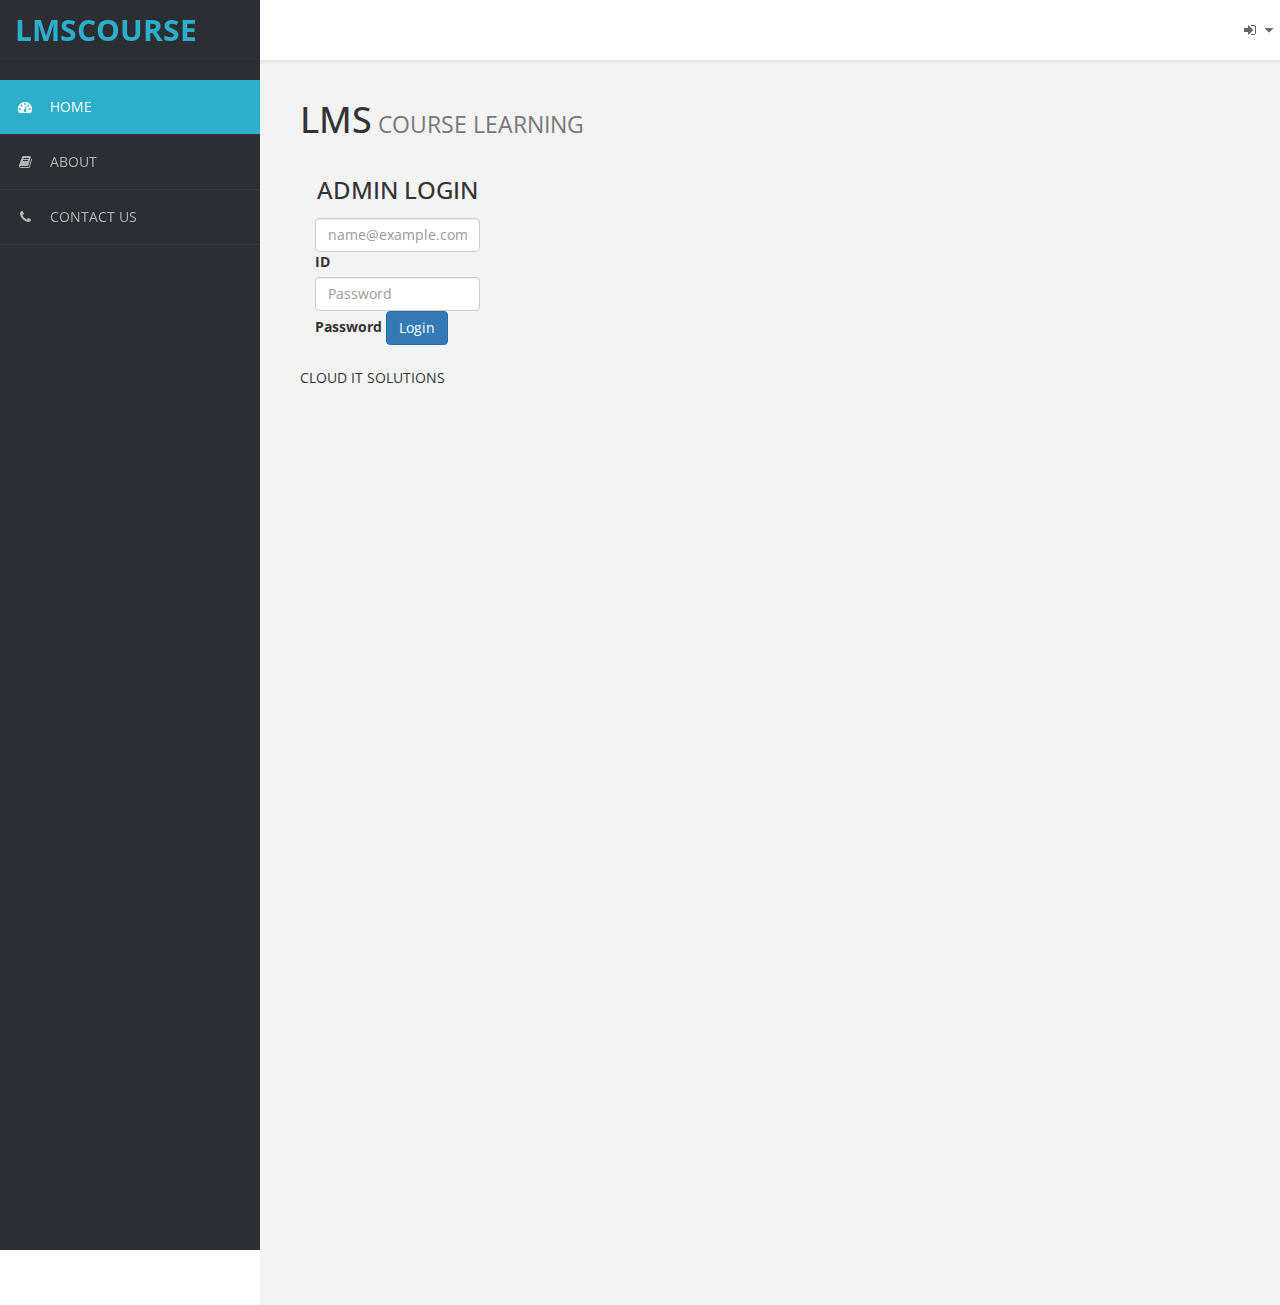
<file: login_adminn.html>
<!DOCTYPE html>
<html xmlns="http://www.w3.org/1999/xhtml">

<head>


    <meta charset="utf-8" />
    <meta name="viewport" content="width=device-width, initial-scale=1.0" />
    <title>LMS COURSE</title> 
    <!-- Bootstrap Styles-->
    <link href="assets/css/bootstrap.css" rel="stylesheet" />
    <!-- FontAwesome Styles-->
    <link href="assets/css/font-awesome.css" rel="stylesheet" />
    <!-- Morris Chart Styles-->
    <link href="assets/js/morris/morris-0.4.3.min.css" rel="stylesheet" />
    <!-- Custom Styles-->
    <link href="assets/css/custom-styles.css" rel="stylesheet" />
    <!-- Google Fonts-->
    <link href='http://fonts.googleapis.com/css?family=Open+Sans' rel='stylesheet' type='text/css' />
</head>

<body>
<div id="wrapper">
        <nav class="navbar navbar-default top-navbar" role="navigation">
            <div class="navbar-header">
                <button type="button" class="navbar-toggle" data-toggle="collapse" data-target=".sidebar-collapse">
                    <span class="sr-only">Toggle navigation</span>
                    <span class="icon-bar"></span>
                    <span class="icon-bar"></span>
                    <span class="icon-bar"></span>
                </button>
                <a class="navbar-brand" href="index.html"><b>LMS</b>COURSE</a>
            </div>

            <ul class="nav navbar-top-links navbar-right">

                </li>
				                <li class="dropdown">
                    <a class="dropdown-toggle" data-toggle="dropdown" href="#" aria-expanded="false">
                        <i class="fa fa-sign-in fa-fw"></i> <i class="fa fa-caret-down"></i>
                    </a>
                    <ul class="dropdown-menu dropdown-tasks">
                        <li>
                            <a href="login.html">   <!--  page link to user login here -->
                                <div>
                                    <p>
                                        <strong>USER</strong>
                                        <span class="pull-right text-muted"></span>
                                    </p>
                                  
                                </div>
                            </a>
                        </li>
                        <li class="divider"></li>
                        <li>
                            <a href="login_admin.html">
                                <div>
                                    <p>
                                        <strong>ADMIN</strong>  <!--  page link to admin login here -->
                                        <span class="pull-right text-muted"></span>
                                    </p>

                                    
                                </div>
                            </a>
                        </li>
                       
                       
                    <!-- /.dropdown-tasks -->
                </li>
     
            
				
            </ul>
        </nav>
        
        <!--/. NAV TOP  -->
        <nav class="navbar-default navbar-side" role="navigation">
            <div class="sidebar-collapse">
                <ul class="nav" id="main-menu">

                    <li>
                        <a class="active-menu" href="index.html?page=homepage"><i class="fa fa-dashboard"></i>HOME</a>
                    </li>
                   
                                                         
                    </span></a>


                    <li>
                        <a class="#" href="about.html?page=homepage"><i class="fa fa-book"></i>ABOUT</a>  <!-- button to page about -->
                    </li>


   <li>
                        <a class="#" href="contact_us.html?page=homepage"><i class="fa fa-phone"></i>CONTACT US</a>  <!-- button to page contact us -->
                    </li>




                              
                               
                              
                       
                   
					
                        </ul>
			
                        </ul>
                    </li>
                </ul>

            </div>

        </nav>
        <!-- /. NAV SIDE  -->
        <div id="page-wrapper">
            <div id="page-inner">


                <div class="row">
                    <div class="col-md-12">
                        <h1 class="page-header">
                           LMS<small>   COURSE LEARNING </small>
                        </h1>

                    </div>
                </div>
				
				
<tr>
<td height="450px" valign="top">


</td>
</tr>
    </form>
    
</body class="bg-primary">      




        <div id="layoutAuthentication">
            <div id="layoutAuthentication_content">
                <main>
                    <div class="container">
                        <div class="row justify-content-center">
                            <div class="col-lg-2">
                                <div class="card shadow-lg border-0 rounded-lg mt-2">
                                    <div class="card-header"><h3 class="text-center font-weight-light my-4">ADMIN LOGIN </h3></div><br>
                                    <div class="card-body">
                                        <form>
                                            <div class="form-floating mb-3">
                                                <input class="form-control" id="inputId" type="id" placeholder="name@example.com" />
                                                <label for="inputEmail">ID </label>
                                            </div>
                                            <div class="form-floating mb-3">
                                                <input class="form-control" id="inputPassword" type="password" placeholder="Password" />
                                                <label for="inputPassword">Password</label>
												<a class="btn btn-primary" href="index_admin.php">Login</a>
                                            </div>
                                           
                                           
                                        </form>
                                    </div>
                                    
                                </div>
                            </div>
                        </div>
                    </div>
                </main>
            </div>
            <div id="layoutAuthentication_footer">
                <footer class="py-4 bg-light mt-auto">
                    
                </footer>
            </div>
        </div>
        <script src="https://cdn.jsdelivr.net/npm/bootstrap@5.0.2/dist/js/bootstrap.bundle.min.js" crossorigin="anonymous"></script>
        <script src="js/scripts.js"></script>
					
				
				
                <div class="row"></div>
                <!-- /. ROW  -->
			  <footer><p>CLOUD IT SOLUTIONS <a href="http://webthemez.com"></a></p></footer>
            </div>
            <!-- /. PAGE INNER  -->
        </div>
        <!-- /. PAGE WRAPPER  -->
    </div>
    <!-- /. WRAPPER  -->
    <!-- JS Scripts-->
    <!-- jQuery Js -->
    <script src="assets/js/jquery-1.10.2.js"></script>
    <!-- Bootstrap Js -->
    <script src="assets/js/bootstrap.min.js"></script>
	 
    <!-- Metis Menu Js -->
    <script src="assets/js/jquery.metisMenu.js"></script>
    <!-- Morris Chart Js -->
    <script src="assets/js/morris/raphael-2.1.0.min.js"></script>
    <script src="assets/js/morris/morris.js"></script>
	
	
	<script src="assets/js/easypiechart.js"></script>
	<script src="assets/js/easypiechart-data.js"></script>
	
	
    <!-- Custom Js -->
    <script src="assets/js/custom-scripts.js"></script>

    <!--Action JS-->
    <script src="js/action.js"></script>

</body>

</html>
</file>
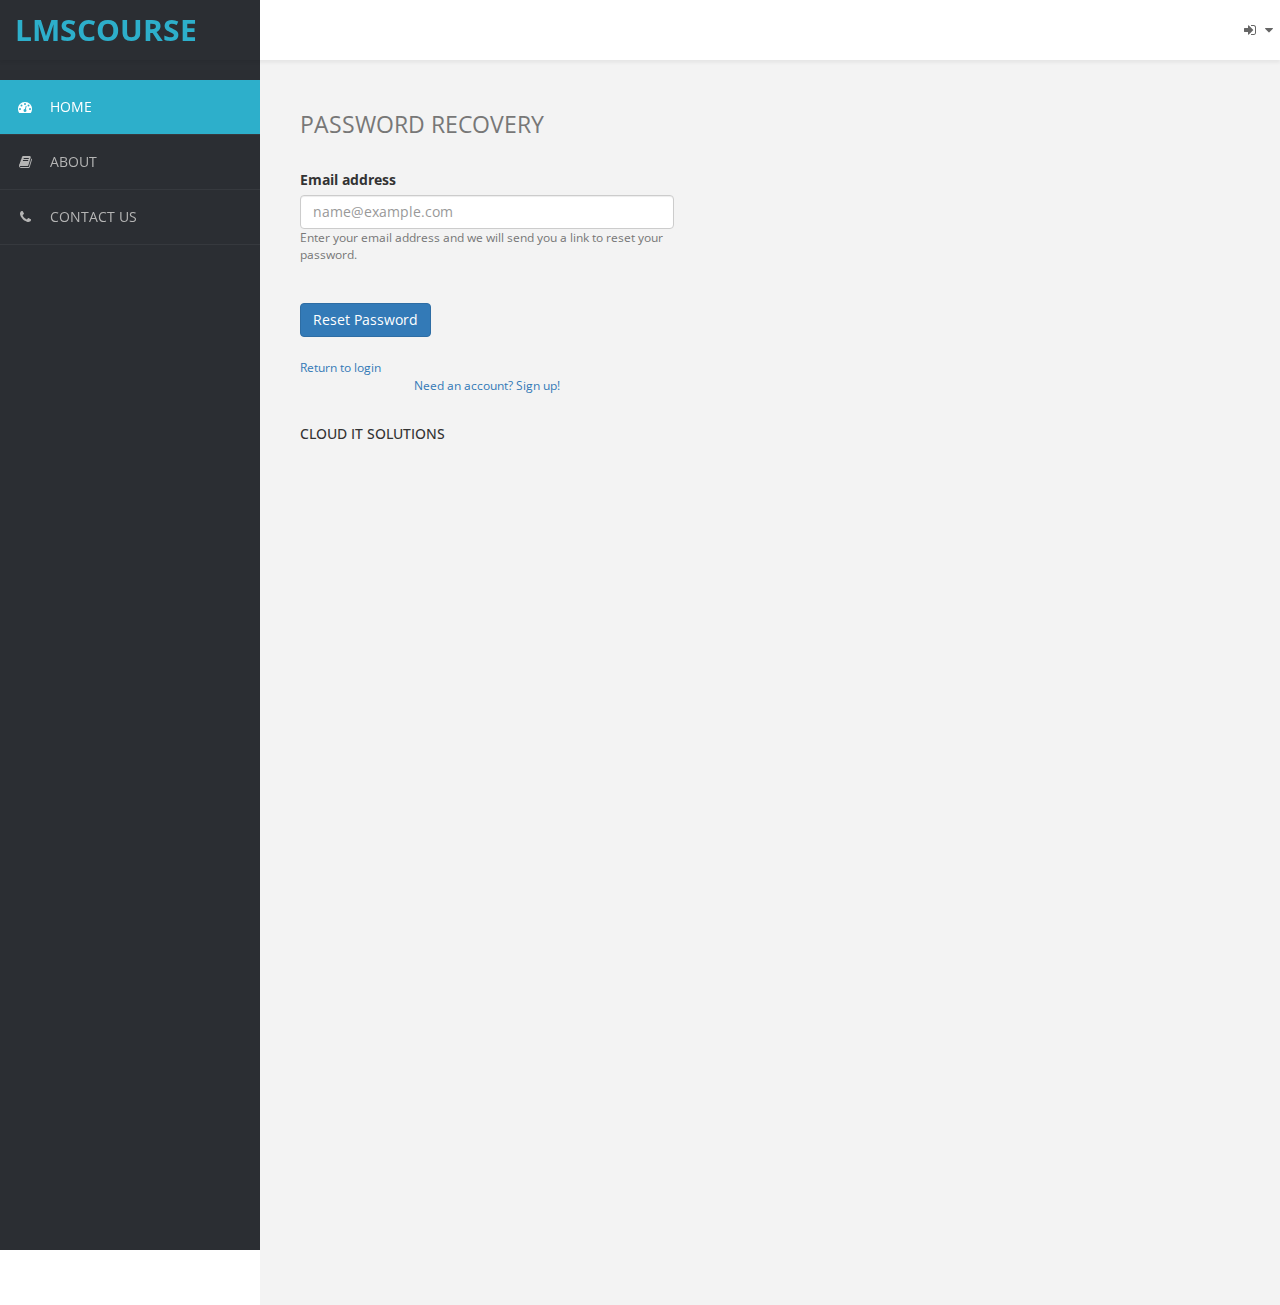
<file: password.html>
<!DOCTYPE html>
<html xmlns="http://www.w3.org/1999/xhtml">

<head>
    <meta charset="utf-8" />
    <meta name="viewport" content="width=device-width, initial-scale=1.0" />
    <title>LMS COURSE</title> 
    <!-- Bootstrap Styles-->
    <link href="assets/css/bootstrap.css" rel="stylesheet" />
    <!-- FontAwesome Styles-->
    <link href="assets/css/font-awesome.css" rel="stylesheet" />
    <!-- Morris Chart Styles-->
    <link href="assets/js/morris/morris-0.4.3.min.css" rel="stylesheet" />
    <!-- Custom Styles-->
    <link href="assets/css/custom-styles.css" rel="stylesheet" />
    <!-- Google Fonts-->
    <link href='http://fonts.googleapis.com/css?family=Open+Sans' rel='stylesheet' type='text/css' />
</head>

<body>
<div id="wrapper">
        <nav class="navbar navbar-default top-navbar" role="navigation">
            <div class="navbar-header">
                <button type="button" class="navbar-toggle" data-toggle="collapse" data-target=".sidebar-collapse">
                    <span class="sr-only">Toggle navigation</span>
                    <span class="icon-bar"></span>
                    <span class="icon-bar"></span>
                    <span class="icon-bar"></span>
                </button>
                <a class="navbar-brand" href="index.html"><b>LMS</b>COURSE</a>
            </div>

            <ul class="nav navbar-top-links navbar-right">

                </li>
				                <li class="dropdown">
                    <a class="dropdown-toggle" data-toggle="dropdown" href="#" aria-expanded="false">
                        <i class="fa fa-sign-in fa-fw"></i> <i class="fa fa-caret-down"></i>
                    </a>
                    <ul class="dropdown-menu dropdown-tasks">
                        <li>
                            <a href="login.html">   <!--  page link to user login here -->
                                <div>
                                    <p>
                                        <strong>USER</strong>
                                        <span class="pull-right text-muted"></span>
                                    </p>
                                  
                                </div>
                            </a>
                        </li>
                        <li class="divider"></li>
                        <li>
                            <a href="login_admin.html">
                                <div>
                                    <p>
                                        <strong>ADMIN</strong>  <!--  page link to admin login here -->
                                        <span class="pull-right text-muted"></span>
                                    </p>

                                    
                                </div>
                            </a>
                        </li>
                       
                       
                    <!-- /.dropdown-tasks -->
                </li>
     
            
				
            </ul>
        </nav>
      
        <!--/. NAV TOP  -->
        <nav class="navbar-default navbar-side" role="navigation">
            <div class="sidebar-collapse">
                <ul class="nav" id="main-menu">

                    <li>
                        <a class="active-menu" href="index.html?page=homepage"><i class="fa fa-dashboard"></i>HOME</a>
                    </li>
                   
                                                         
                    </span></a>


                    <li>
                        <a class="#" href="about.html?page=homepage"><i class="fa fa-book"></i>ABOUT</a>  <!-- button to page about -->
                    </li>


   <li>
                        <a class="#" href="contact_us.html?page=homepage"><i class="fa fa-phone"></i>CONTACT US</a>  <!-- button to page contact us -->
                    </li>




                              
                               
                              
                       
                   
					
                        </ul>
			
                        </ul>
                    </li>
                </ul>

            </div>

        </nav>
        <!-- /. NAV SIDE  -->
        <div id="page-wrapper">
            <div id="page-inner">


                <div class="row">
                    <div class="col-md-12">
                        <h1 class="page-header">
                           <small>   PASSWORD RECOVERY </small>
                        </h1>
						<!--password punya body-->
                    <div class="row justify-content-center">
                            <div class="col-lg-5">
                                <div class="card shadow-lg border-0 rounded-lg mt-5">
                                    <div class="card-body">
									<label for="inputEmail">Email address</label>
                                        <form>
                                            <div class="form-floating mb-3">
                                                <input class="form-control" id="inputEmail" type="email" placeholder="name@example.com" />
                                                <div class="small mb-3 text-muted">Enter your email address and we will send you a link to reset your password.</div>
                                            </div>
											<br></br>
                                            <div class="d-flex align-items-center justify-content-between mt-4 mb-0">
                                                <a class="btn btn-primary" href="#">Reset Password</a>
												<br></br>
												<a class="small" href="login.html">Return to login</a>
                                            </div>
                                        </form>
                                    </div>
                                    <div class="card-footer text-center py-3">
                                        <div class="small"><a href="register.html">Need an account? Sign up!</a></div>
                                    </div>
                                </div>
                            </div>
                        </
                    </div>
                </div>
				
				
<tr>
<td height="450px" valign="top">


</td>
</tr>
    </form>
    
</body>       
<h3>
					
				
				
                <div class="row"></div>
                <!-- /. ROW  -->
			  <footer><p>CLOUD IT SOLUTIONS <a href="http://webthemez.com"></a></p></footer>
            </div>
            <!-- /. PAGE INNER  -->
        </div>
        <!-- /. PAGE WRAPPER  -->
    </div>
    <!-- /. WRAPPER  -->
    <!-- JS Scripts-->
    <!-- jQuery Js -->
    <script src="assets/js/jquery-1.10.2.js"></script>
    <!-- Bootstrap Js -->
    <script src="assets/js/bootstrap.min.js"></script>
	 
    <!-- Metis Menu Js -->
    <script src="assets/js/jquery.metisMenu.js"></script>
    <!-- Morris Chart Js -->
    <script src="assets/js/morris/raphael-2.1.0.min.js"></script>
    <script src="assets/js/morris/morris.js"></script>
	
	
	<script src="assets/js/easypiechart.js"></script>
	<script src="assets/js/easypiechart-data.js"></script>
	
	
    <!-- Custom Js -->
    <script src="assets/js/custom-scripts.js"></script>

    <!--Action JS-->
    <script src="js/action.js"></script>

</body>

</html>
</file>
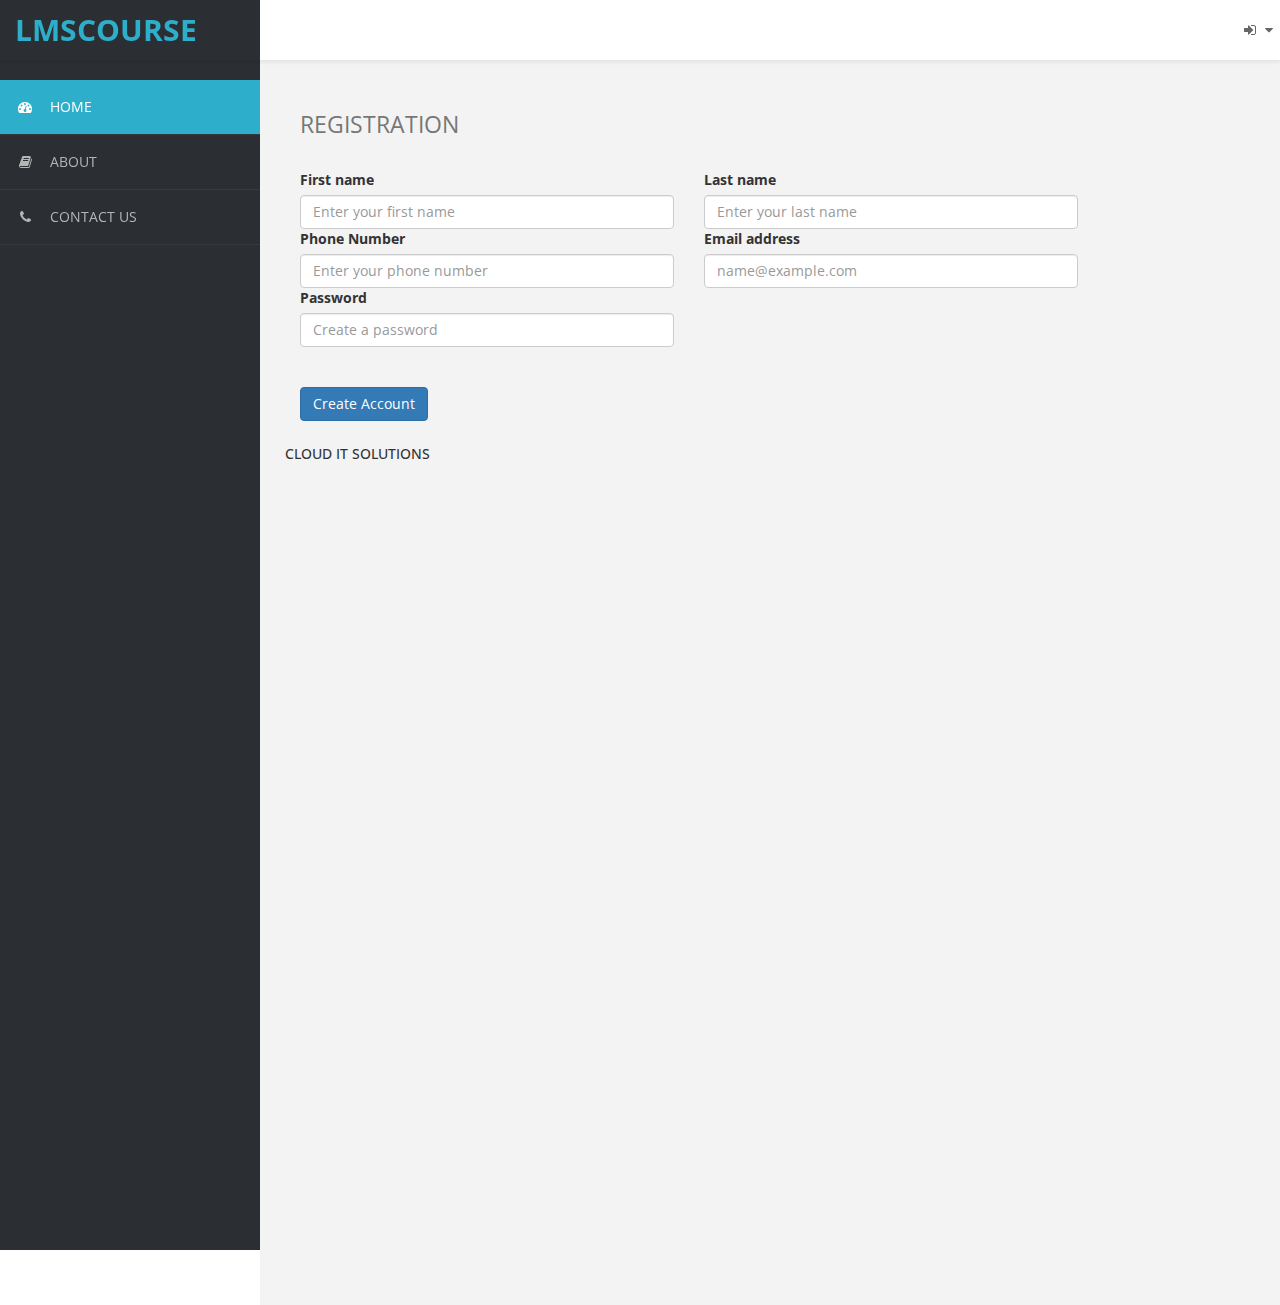
<file: register.html>
<!DOCTYPE html>
<html xmlns="http://www.w3.org/1999/xhtml">

<head>
    <meta charset="utf-8" />
    <meta name="viewport" content="width=device-width, initial-scale=1.0" />
    <title>LMS COURSE</title> 
    <!-- Bootstrap Styles-->
    <link href="assets/css/bootstrap.css" rel="stylesheet" />
    <!-- FontAwesome Styles-->
    <link href="assets/css/font-awesome.css" rel="stylesheet" />
    <!-- Morris Chart Styles-->
    <link href="assets/js/morris/morris-0.4.3.min.css" rel="stylesheet" />
    <!-- Custom Styles-->
    <link href="assets/css/custom-styles.css" rel="stylesheet" />
    <!-- Google Fonts-->
    <link href='http://fonts.googleapis.com/css?family=Open+Sans' rel='stylesheet' type='text/css' />
</head>

<body>
<div id="wrapper">
        <nav class="navbar navbar-default top-navbar" role="navigation">
            <div class="navbar-header">
                <button type="button" class="navbar-toggle" data-toggle="collapse" data-target=".sidebar-collapse">
                    <span class="sr-only">Toggle navigation</span>
                    <span class="icon-bar"></span>
                    <span class="icon-bar"></span>
                    <span class="icon-bar"></span>
                </button>
                <a class="navbar-brand" href="index.html"><b>LMS</b>COURSE</a>
            </div>

            <ul class="nav navbar-top-links navbar-right">

                </li>
				                <li class="dropdown">
                    <a class="dropdown-toggle" data-toggle="dropdown" href="#" aria-expanded="false">
                        <i class="fa fa-sign-in fa-fw"></i> <i class="fa fa-caret-down"></i>
                    </a>
                    <ul class="dropdown-menu dropdown-tasks">
                        <li>
                            <a href="login.html">   <!--  page link to user login here -->
                                <div>
                                    <p>
                                        <strong>USER</strong>
                                        <span class="pull-right text-muted"></span>
                                    </p>
                                  
                                </div>
                            </a>
                        </li>
                        <li class="divider"></li>
                        <li>
                            <a href="login_admin.html">
                                <div>
                                    <p>
                                        <strong>ADMIN</strong>  <!--  page link to admin login here -->
                                        <span class="pull-right text-muted"></span>
                                    </p>

                                    
                                </div>
                            </a>
                        </li>
                       
                       
                    <!-- /.dropdown-tasks -->
                </li>
     
            
				
            </ul>
        </nav>
         
        <!--/. NAV TOP  -->
        <nav class="navbar-default navbar-side" role="navigation">
            <div class="sidebar-collapse">
                <ul class="nav" id="main-menu">

                    <li>
                        <a class="active-menu" href="index.html?page=homepage"><i class="fa fa-dashboard"></i>HOME</a>
                    </li>
                   
                                                         
                    </span></a>


                    <li>
                        <a class="#" href="about.html?page=homepage"><i class="fa fa-book"></i>ABOUT</a>  <!-- button to page about -->
                    </li>


   <li>
                        <a class="#" href="contact_us.html?page=homepage"><i class="fa fa-phone"></i>CONTACT US</a>  <!-- button to page contact us -->
                    </li>




                              
                               
                              
                       
                   
					
                        </ul>
			
                        </ul>
                    </li>
                </ul>

            </div>

        </nav>
        <!-- /. NAV SIDE  -->
        <div id="page-wrapper">
            <div id="page-inner">


                <div class="row">
                    <div class="col-md-12">
                        <h1 class="page-header">
                           <small>   REGISTRATION </small>
                        </h1>
						<!--registration punya body-->
						<div class="card-body">
                                        <form id="add_user" method="POST" onsubmit="return add_user()">
                                            <div class="row mb-3">
                                                <div class="col-md-5">
                                                    <div class="form-floating mb-3 mb-md-0">
													<label for="inputFirstName">First name</label>
                                                        <input class="form-control" name="user_fname" type="text" placeholder="Enter your first name"> 
                                                    </div>
                                                </div>
                                                <div class="col-md-5">
                                                    <div class="form-floating mb-3 mb-md-0">
													<label for="inputLastName">Last name</label>
                                                        <input class="form-control" name="user_lname" type="text" placeholder="Enter your last name">
                                                    </div>
                                                </div>
                                            </div>
											<div class="row mb-3">
											<div class="col-md-5">
												<div class="form-floating mb-3 mb-md-0">
                                                <label for="inputLastName">Phone Number</label>
                                                        <input class="form-control" name="user_notel" type="text" placeholder="Enter your phone number">
												</div>
											</div>
                                            
                                                <div class="col-md-5">
                                                    <div class="form-floating mb-3 mb-md-0">
													    <label for="inputEmail">Email address</label>
                                                <input class="form-control" name="user_email" type="email" placeholder="name@example.com">
                                                        
                                                    </div>
                                                </div>
												
                                                <div class="col-md-5">
                                                    <div class="form-floating mb-3 mb-md-0">
                                                        <label for="inputPassword">Password</label>
                                                        <input class="form-control" name="user_password" type="password" placeholder="Create a password">
                                                        
                                                    </div>
                                                </div>
                                            </div>
											
											<br></br>
											<div class="row mb-3">
											<div class="col-md-4">
											<div class="d-flex align-items-center justify-content-between mt-5 mb-0"> 
                                                <div class="d-grid"><button type="submit" class="btn btn-primary">Create Account</button>
                                            </div>
											</div>
											</div>
                                        </form>
                                        <!-- <form id="add_user" method="POST" onsubmit="return add_user()">

                                            <div class="row mb-3">
                                                <label for="exampleFormControlInput1" class="col-sm-2 col-form-label">First Name</label>
                                                <div class="col-sm-10">
                                                <input type="text" name="user_fname" class="form-control" >
                                            </div>
        
                                            <div class="row mb-3">
                                                <label for="exampleFormControlInput1" class="col-sm-2 col-form-label">Last Name</label>
                                                <div class="col-sm-10">
                                                <input type="text" name="user_lname" class="form-control" >
                                            </div>
        
                                            <div class="row mb-3">
                                                <label for="exampleFormControlInput1" class="col-sm-2 col-form-label">Phone Number</label>
                                                <div class="col-sm-10">
                                                <input type="text" name="user_notel" class="form-control" >
                                            </div>
        
                                            <div class="row mb-3">
                                                <label for="inputEmail3" class="col-sm-2 col-form-label">Email</label>
                                                <div class="col-sm-10">
                                                <input type="email" name="user_email" class="form-control" >
                                                </div>
                                            </div>
        
                                            <div class="row mb-3">
                                                <label for="inputPassword3" class="col-sm-2 col-form-label">Password</label>
                                                <div class="col-sm-10">
                                                <input type="password" name="user_password" class="form-control" >
                                                </div>
                                            </div>
                                            
                                            <button type="submit" class="btn btn-primary">Sign in</button>
                                        </form> -->
                                    </div>

                    </div>
                </div>
				
				
<tr>
<td height="450px" valign="top">


</td>
</tr>
    </form>
    
</body>       
<h3>
					
				
				
                <div class="row"></div>
                <!-- /. ROW  -->
			  <footer><p>CLOUD IT SOLUTIONS <a href="http://webthemez.com"></a></p></footer>
            </div>
            <!-- /. PAGE INNER  -->
        </div>
        <!-- /. PAGE WRAPPER  -->
    </div>
    <!-- /. WRAPPER  -->
    <!-- JS Scripts-->
    <!-- jQuery Js -->
    <script src="assets/js/jquery-1.10.2.js"></script>

    <!-- Bootstrap Js -->
    <script src="assets/js/bootstrap.min.js"></script>
	 
    <!-- Metis Menu Js -->
    <script src="assets/js/jquery.metisMenu.js"></script>
    <!-- Morris Chart Js -->
    <script src="assets/js/morris/raphael-2.1.0.min.js"></script>
    <script src="assets/js/morris/morris.js"></script>
	
	
	<script src="assets/js/easypiechart.js"></script>
	<script src="assets/js/easypiechart-data.js"></script>
	
	
    <!-- Custom Js -->
    <script src="assets/js/custom-scripts.js"></script>

    <!--Action JS-->
    <script src="js/action.js"></script>


</body>

</html>
</file>
<file: assets/css/custom-styles.css>
/*----------------------------------------------
Author : www.webthemez.com
License: Commons Attribution 3.0
http://creativecommons.org/licenses/by/3.0/
------------------------------------------------*/


/*----------------------------------------------
    COMMON  STYLES    
------------------------------------------------*/
body {
    font-family: 'Open Sans', sans-serif;
}

 #wrapper {
    width: 100%;
    background: #2b2e33;
}

#page-wrapper {
    padding: 15px 15px;
    min-height: 600px;
    background: #f3f3f3;
   
}
#page-inner {
    width:100%;
    margin:10px 20px 10px 0px;
    background-color:transparent;
    padding:10px;
    min-height:1200px;
}

.text-center {
    text-align:center;
}
.no-boder {
    border:1px solid #f3f3f3;
}

h1, .h1, h2, .h2, h3, .h3 {
margin-top: 7px;
margin-bottom: -5px;
}
h2 {
    color: #000;
}
h4 {
    padding-top:10px;
}
.square-btn-adjust {
    border: 0px solid transparent; 
   -webkit-border-radius: 0px;
-moz-border-radius: 0px;
border-radius: 0px;

}
p {
    font-size:16px;
    line-height:25px;
    padding-top:20px;
}
.panel{
border-radius:0px;
}
.navbar-side .nav > li > a > i{
color: #B5B5B5;
padding: 8px;
width: 30px;
text-align: center;
}
.top-navbar{
position: fixed;
  width: 100%;
  z-index: 300;
    -webkit-box-shadow: 0 3px 3px rgba(0, 0, 0, 0.05);
  -moz-box-shadow: 0 3px 3px rgba(0, 0, 0, 0.05);
  box-shadow: 0 3px 3px rgba(0, 0, 0, 0.05);
}
.navbar-side {
  z-index: 1;
  position: fixed;
  width: 260px;
  top: 80px;
}
#page-wrapper {
  position: relative;
  top: 55px;
}
.top-navbar .nav > li > a:hover, .top-navbar .nav > li > a:focus {
text-decoration: none;
background-color: #2497BA;
color: #fff;
}
.nav .open > a, .nav .open > a:hover, .nav .open > a:focus {
background-color: #2497BA;
border-color: #428bca;
}
.breadcrumb {
padding: 0;
margin-bottom: 20px;
list-style: none;
/* background-color: #FAFAFA; */
border-radius: 0;
}
/*----------------------------------------------
   DASHBOARD STYLES    
------------------------------------------------*/
.page-header {
padding-bottom: 9px;
margin: 10px 0 20px;
border-bottom: 1px solid transparent;
}
.panel-left{  
width: 35%;
height: 158px;
background: #5CB85C;
}
.panel-left .fa-5x {
font-size: 11em;
color: rgba(255, 255, 255, 0.15);
padding: 40px 0;
margin-bottom:30px;
}
.panel-right{ 
width: 65%;
height: 158px;
background: transparent;
margin-bottom: 0;
color: #fff;
}
.panel-right h3{  
font-size: 50px;
padding: 31px 10px 13px;
color: rgba(255, 255, 255, 0.96);
}
.panel-back {
    background-color:#fff;

}
.panel-default {
  border-color: #ECECEC;
}
.panel-default > .panel-heading {
color: #000;
border-color: #FFF;
font-weight:bold;
background: #FFFFFF;
font-size: 16px;
}
.panel-heading {
  padding: 15px 15px 0px;
  border-bottom: 1px solid transparent;
  border-top-left-radius: 3px;
  border-top-right-radius: 3px;
}
.jumbotron, .well{
background:#fff;
}
   .noti-box {
min-height: 100px;
padding: 20px;
}

    .noti-box .icon-box {
display: block;
float: left;
margin: 0 15px 10px 0;
width: 70px;
height: 70px;
line-height: 75px;
vertical-align: middle;
text-align: center;
font-size: 40px;
}
.text-box p{
    margin: 0 0 3px;
}
.main-text {
    font-size: 25px;
    font-weight:600;
}
.set-icon {
-webkit-border-radius: 50px;
-moz-border-radius: 50px;
border-radius: 50px;

}
.panel-primary{
display:inline-block;
margin-bottom:30px;
width:100%;
}
.green {
background-color: #5cb85c;
color: #fff;
}
 .blue {
background-color: #4CB1CF;
color: #fff
}
  .red {
background-color: #F0433D;
color:#fff;
}
  .brown {
background-color: #f0ad4e;
color:#fff;
} 
 .back-footer-red {
background-color: #F0433D;
color:#fff;
border-top: 0px solid #fff;
}
 
 .icon-box-right {
display: block;
float: right;
margin: 0 15px 10px 0;
width: 70px;
height: 70px;
line-height: 75px;
vertical-align: middle;
text-align: center;
font-size: 40px;
}

 .main-temp-back {
background: #8702A8;
color: #FFFFFF;
font-size: 16px;
font-weight: 300;
text-align: center;
}
 .main-temp-back .text-temp {
font-size: 40px;
}
.back-dash {
    padding:20px;
    font-size:20px;
    font-weight:500;
  -webkit-border-radius: 0px;
-moz-border-radius: 0px;
border-radius: 0px;
background-color:#2EA7EB;
color:#fff;
}
    .back-dash p {
        padding-top:16px;
        font-size:13px;
        color:#fff;
        line-height:25px;
        text-align:justify;
    }

     .color-bottom-txt {
   color: #000;
font-size: 16px;
line-height: 30px;
}
     /*CHAT PANEL*/
/*Charts*/

.main-chart {
	background: #fff;
}

.easypiechart-panel {
	text-align: center;
	padding: 1px 0;
	margin-bottom: 20px;
}

.placeholder h2 {
	margin-bottom: 0px;
}

.donut {
	width: 100%;
}

.easypiechart {
	position: relative;
	text-align: center;
	width: 120px;
	height: 120px;
	margin: 20px auto 10px auto;
}

.easypiechart .percent {
	display: block;
	position: absolute;
	font-size: 26px;
	top: 38px;
	width: 120px;
}

#easypiechart-blue .percent { color: #30a5ff;}
#easypiechart-teal .percent { color: #1ebfae;}
#easypiechart-orange .percent { color: #ffb53e;}
#easypiechart-red .percent { color: #ef4040;}

	 
 .chat-panel .panel-body {
height: 450px;
overflow-y: scroll;
}
 .chat-box {
margin: 0;
padding: 0;
list-style: none;
}
 .chat-box li {
margin-bottom: 15px;
padding-bottom: 5px;
border-bottom: 1px dotted #808080;
}
 .chat-box li.left .chat-body {
margin-left: 90px;
}
 .chat-box li .chat-body p {
margin: 0;
color: #8d8888;
}
.chat-img>img {
    margin-left:20px;
}
footer p{
font-size: 14px;
}
/*----------------------------------------------
    MENU STYLES    
------------------------------------------------*/


.user-image {
    margin: 25px auto;
-webkit-border-radius: 10px;
-moz-border-radius: 10px;
border-radius: 10px;
max-height:170px;
max-width:170px;
}
.top-navbar{
margin:0px;
}
.top-navbar .navbar-brand {
color: #fff;
width: 260px;
text-align: left;
height: 60px;
font-size: 30px;
font-weight: 700;
text-transform: uppercase;
line-height: 30px;
background: #32323a;
}
.navbar-brand b{
color: #2DAFCB;
}
.top-navbar .nav > li {
position: relative;
display: inline-block;
margin: 0px;
padding: 0px;
}
.top-navbar .nav > li > a {
position: relative;
display: block;
padding: 20px;
color: #FFFFFF;
margin: 0px;
}
.top-navbar .nav > li > a:hover, .top-navbar .nav > li > a:focus {
text-decoration: none;
color: #319DB5 !important;
background: transparent;
}
.top-navbar .dropdown-menu{
min-width: 230px;
border-radius: 0 0 4px 4px;
}
.top-navbar .dropdown-menu > li > a:hover, .top-navbar .dropdown-menu > li > a:focus{
color: #225081;
background:none;
}
.dropdown-tasks{
width: 255px;
}
.dropdown-tasks .progress {
height: 8px;
margin-bottom: 8px;
overflow: hidden;
background-color: #f5f5f5;
border-radius: 0px;
}
.dropdown-tasks > li > a { 
padding: 0px 15px;
}
.dropdown-tasks p {
font-size: 13px;
line-height: 21px;
padding-top: 4px;
}
.active-menu {
    background-color: #2DAFCB !important;
    color: #fff !important;
}
.active-menu i{
color: #fff !important;
}
.arrow {
    float: right;
    margin-top: 8px;
}

.fa.arrow:before {
    content: "\f104";
}

.active > a > .fa.arrow:before {
    content: "\f107";
}


.nav-second-level li,
.nav-third-level li {
    border-bottom: none !important;
}

.nav-second-level li a {
    padding-left: 37px;
}

.nav-third-level li a {
    padding-left: 55px;
}
.sidebar-collapse , .sidebar-collapse .nav{
	background:none;
}
.sidebar-collapse .nav {
	padding:0;
}
.sidebar-collapse .nav > li > a {
	color: #B5B5B5;
	background:transparent;
	text-shadow:none;
	
}
.sidebar-collapse > .nav > li > a {
	padding: 12px 10px;
}
.sidebar-collapse > .nav > li {
	border-bottom: 1px solid rgba(107, 108, 109, 0.19);
}
ul.nav.nav-second-level.collapse.in {
background: #17191B;
}
.sidebar-collapse .nav > li > a:hover,
.sidebar-collapse .nav > li > a:focus {
	 
	outline:0;
}
 
.navbar-side {
	border:none;
	background-color: transparent;
	
}
.top-navbar {
	background: #fff;
	border-bottom:none;
	
}
.top-navbar .nav > li > a > i {
margin-right: 2px;
}
.top-navbar .navbar-brand:hover { 
color: #2DAFCB;

background-color: rgb(43, 46, 51);
}
.dropdown-user li {
margin: 8px 0;
}
.navbar-default {
border:0px solid black;
     
}
.navbar-header {
    background: transparent;
}
.navbar-default .navbar-toggle:hover, .navbar-default .navbar-toggle:focus {
background-color: #B40101;
}
.navbar-default .navbar-toggle {
border-color: #fff;
}

.navbar-default .navbar-toggle .icon-bar {
background-color: #FFF;
}
.nav > li > a > i {
    margin-right:10px;
    color: #666;
}
/*----------------------------------------------
    UI ELEMENTS STYLES     
------------------------------------------------*/
.btn-circle {
width: 50px;
height: 50px;
padding: 6px 0;
 -webkit-border-radius: 25px;
-moz-border-radius: 25px;
border-radius: 25px;
text-align: center;
font-size: 12px;
line-height: 1.428571429;
}

/*----------------------------------------------
    MEDIA QUERIES     
------------------------------------------------*/
 
 @media(min-width:768px) {
     #page-wrapper{
               margin: 0 0 0 260px;
        padding: 15px 30px;
        
               min-height: 1200px;
		
    }
	
	
    .navbar-side {
        z-index: 1;
        width: 260px;
    }

   .navbar {
 border-radius: 0px; 
}
   
}
 @media(max-width:480px) {
.page-header small {
display: block;
padding-top: 14px;
font-size: 19px;
}
}
</file>
<file: assets/js/morris/morris-0.4.3.min.css>
.morris-hover{position:absolute;z-index:1000;}.morris-hover.morris-default-style{border-radius:10px;padding:6px;color:#666;background:rgba(255, 255, 255, 0.8);border:solid 2px rgba(230, 230, 230, 0.8);font-family:sans-serif;font-size:12px;text-align:center;}.morris-hover.morris-default-style .morris-hover-row-label{font-weight:bold;margin:0.25em 0;}
.morris-hover.morris-default-style .morris-hover-point{white-space:nowrap;margin:0.1em 0;}
</file>
